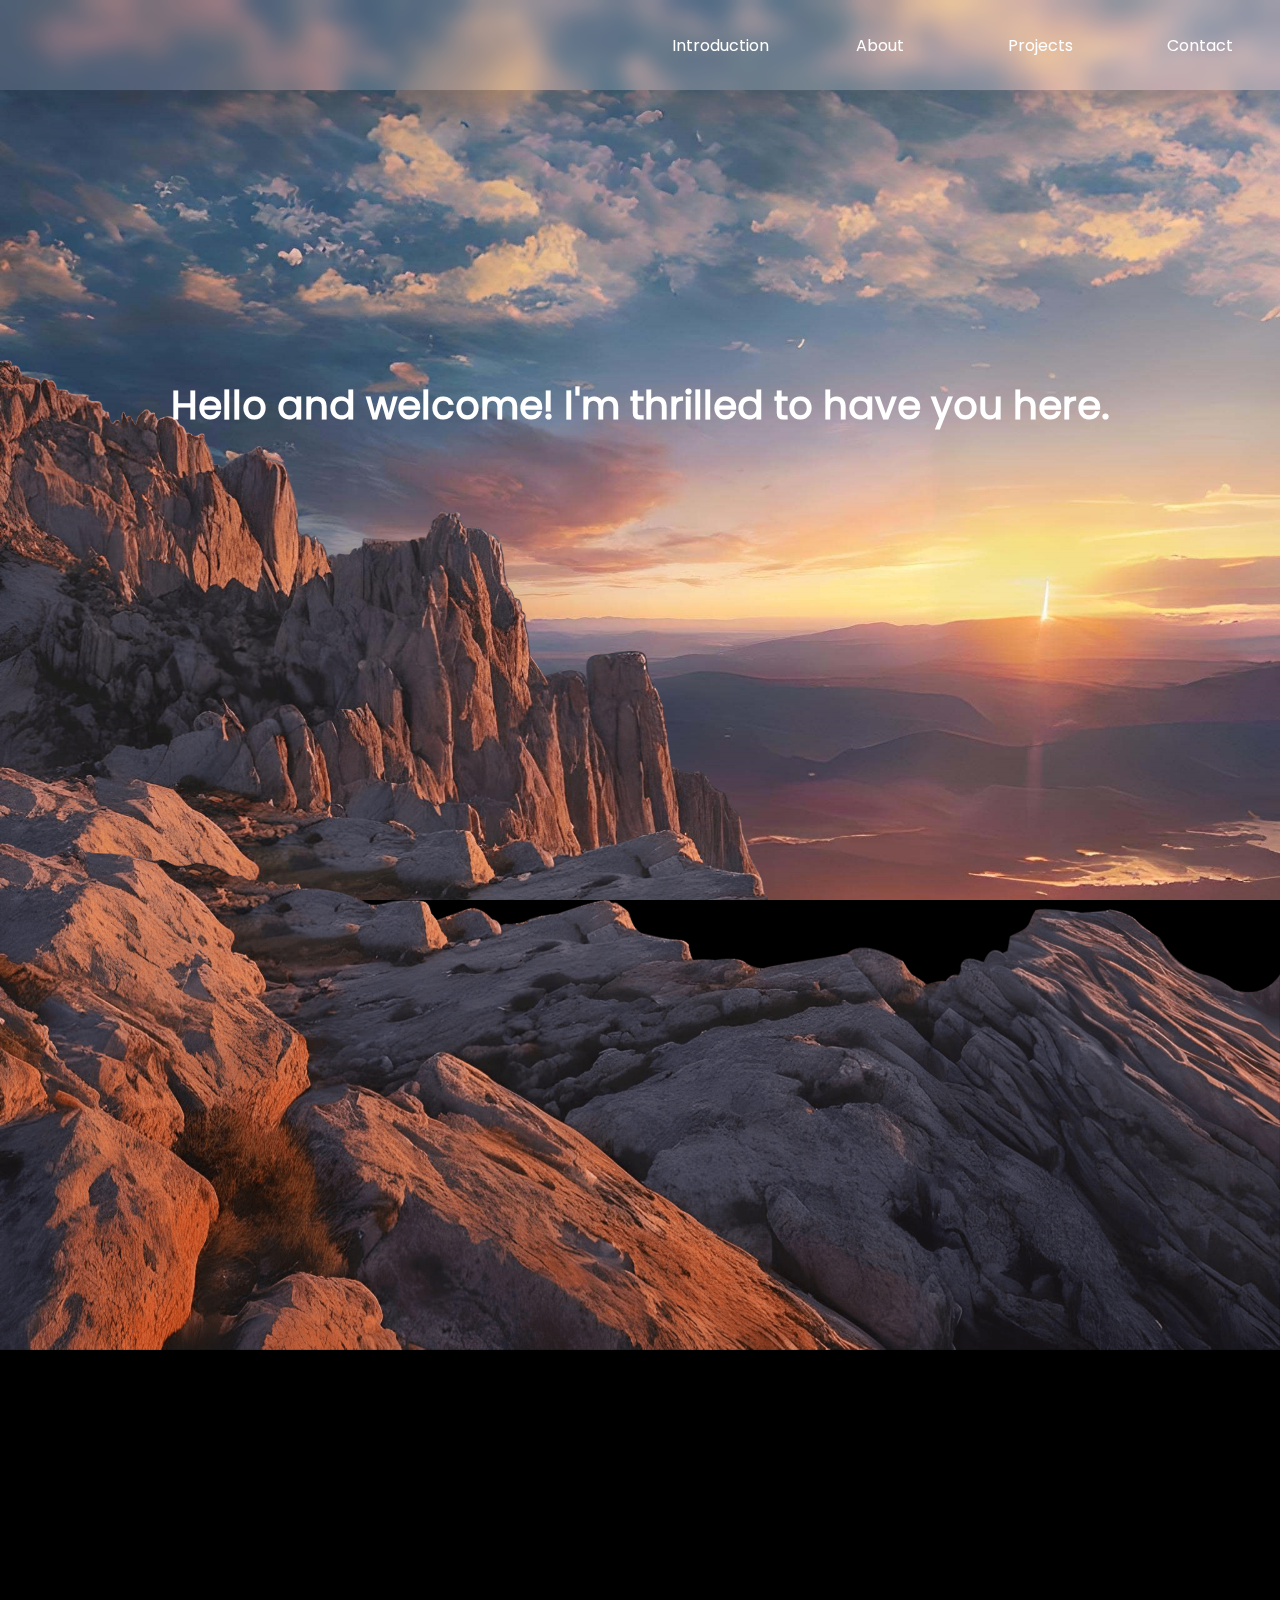
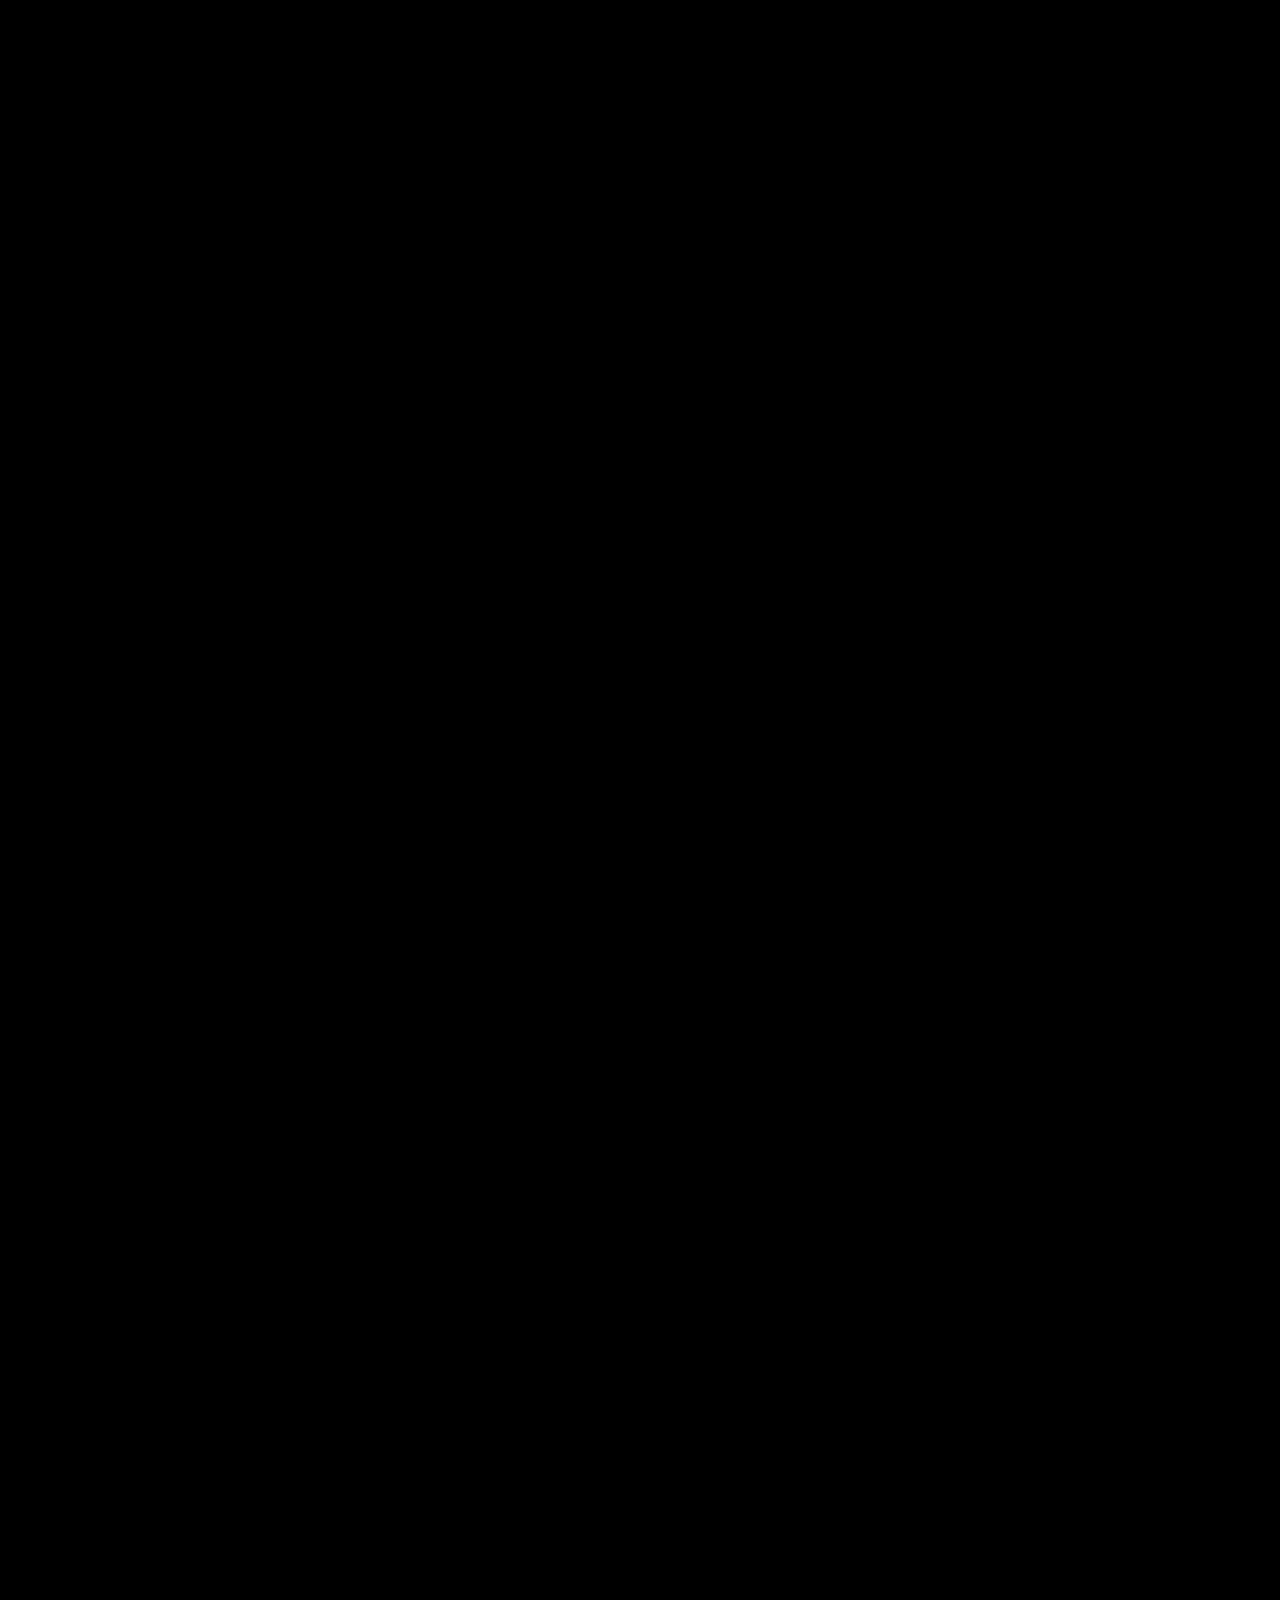
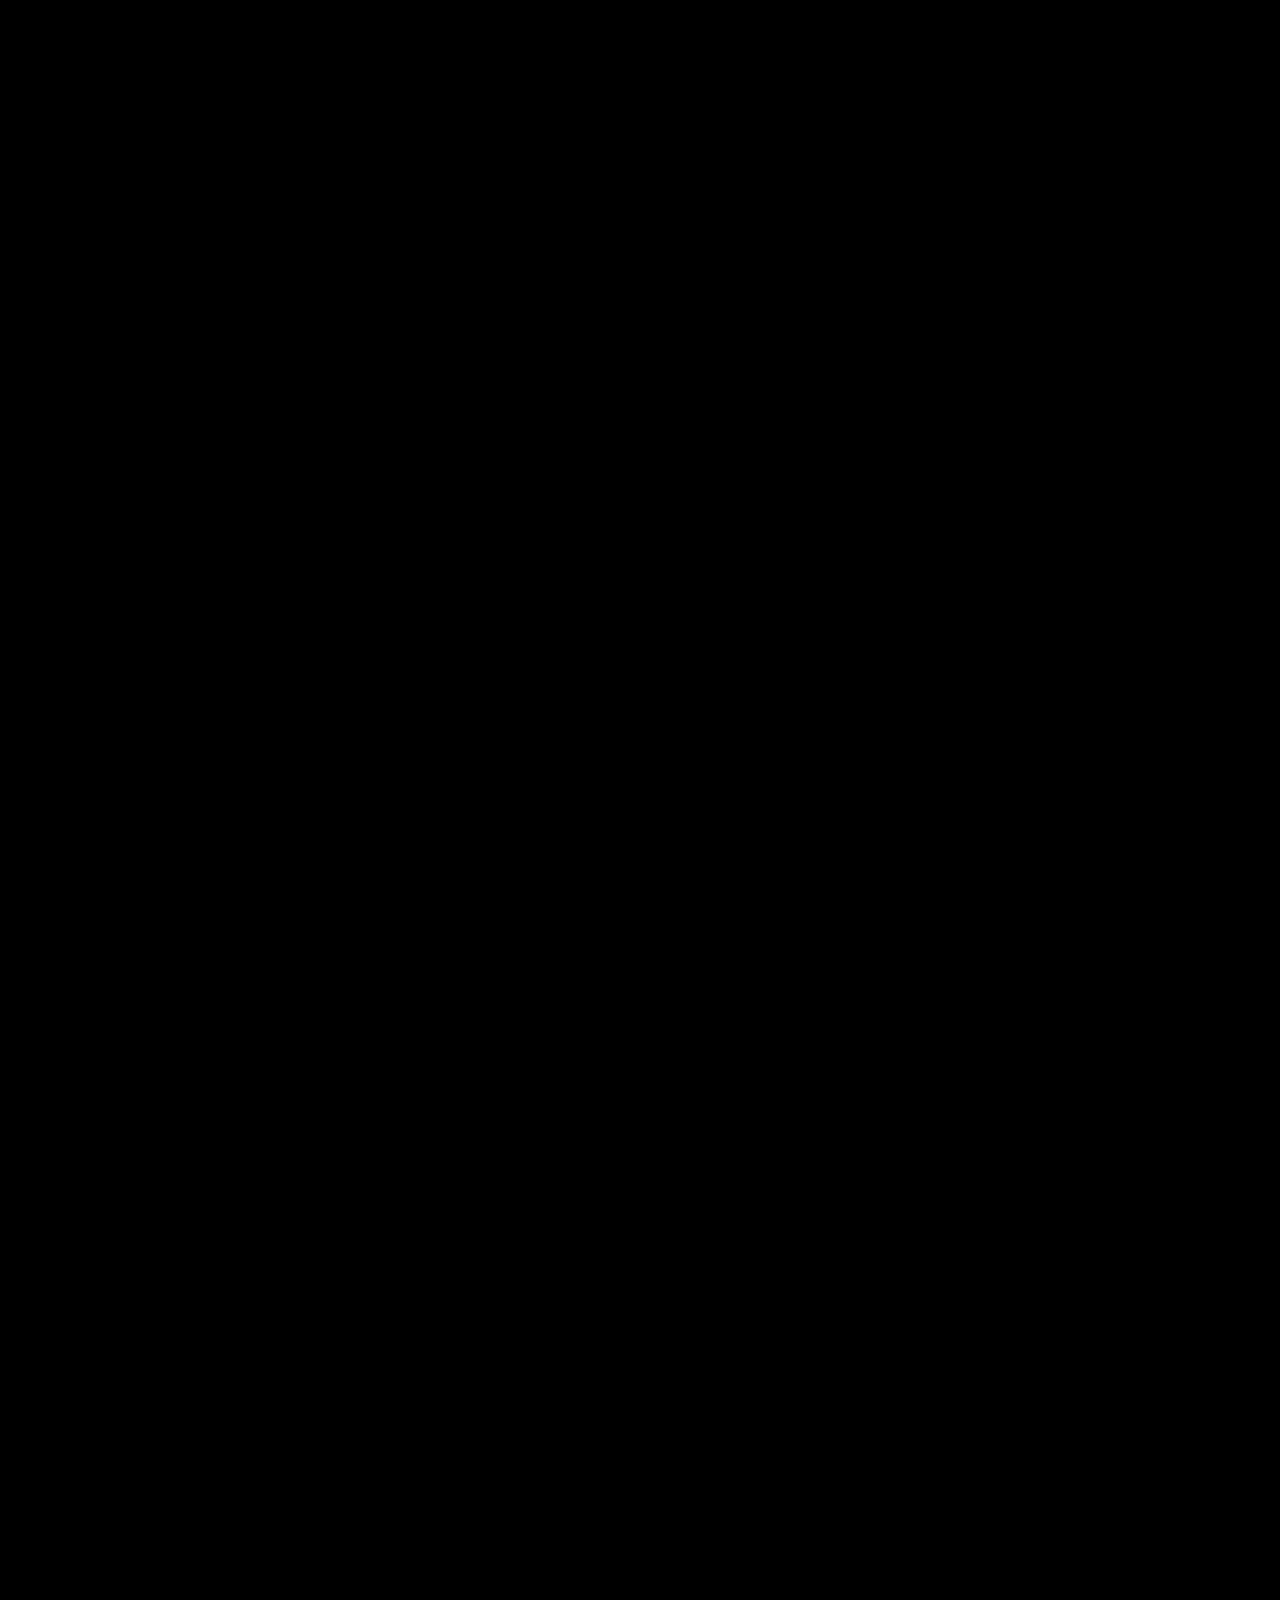
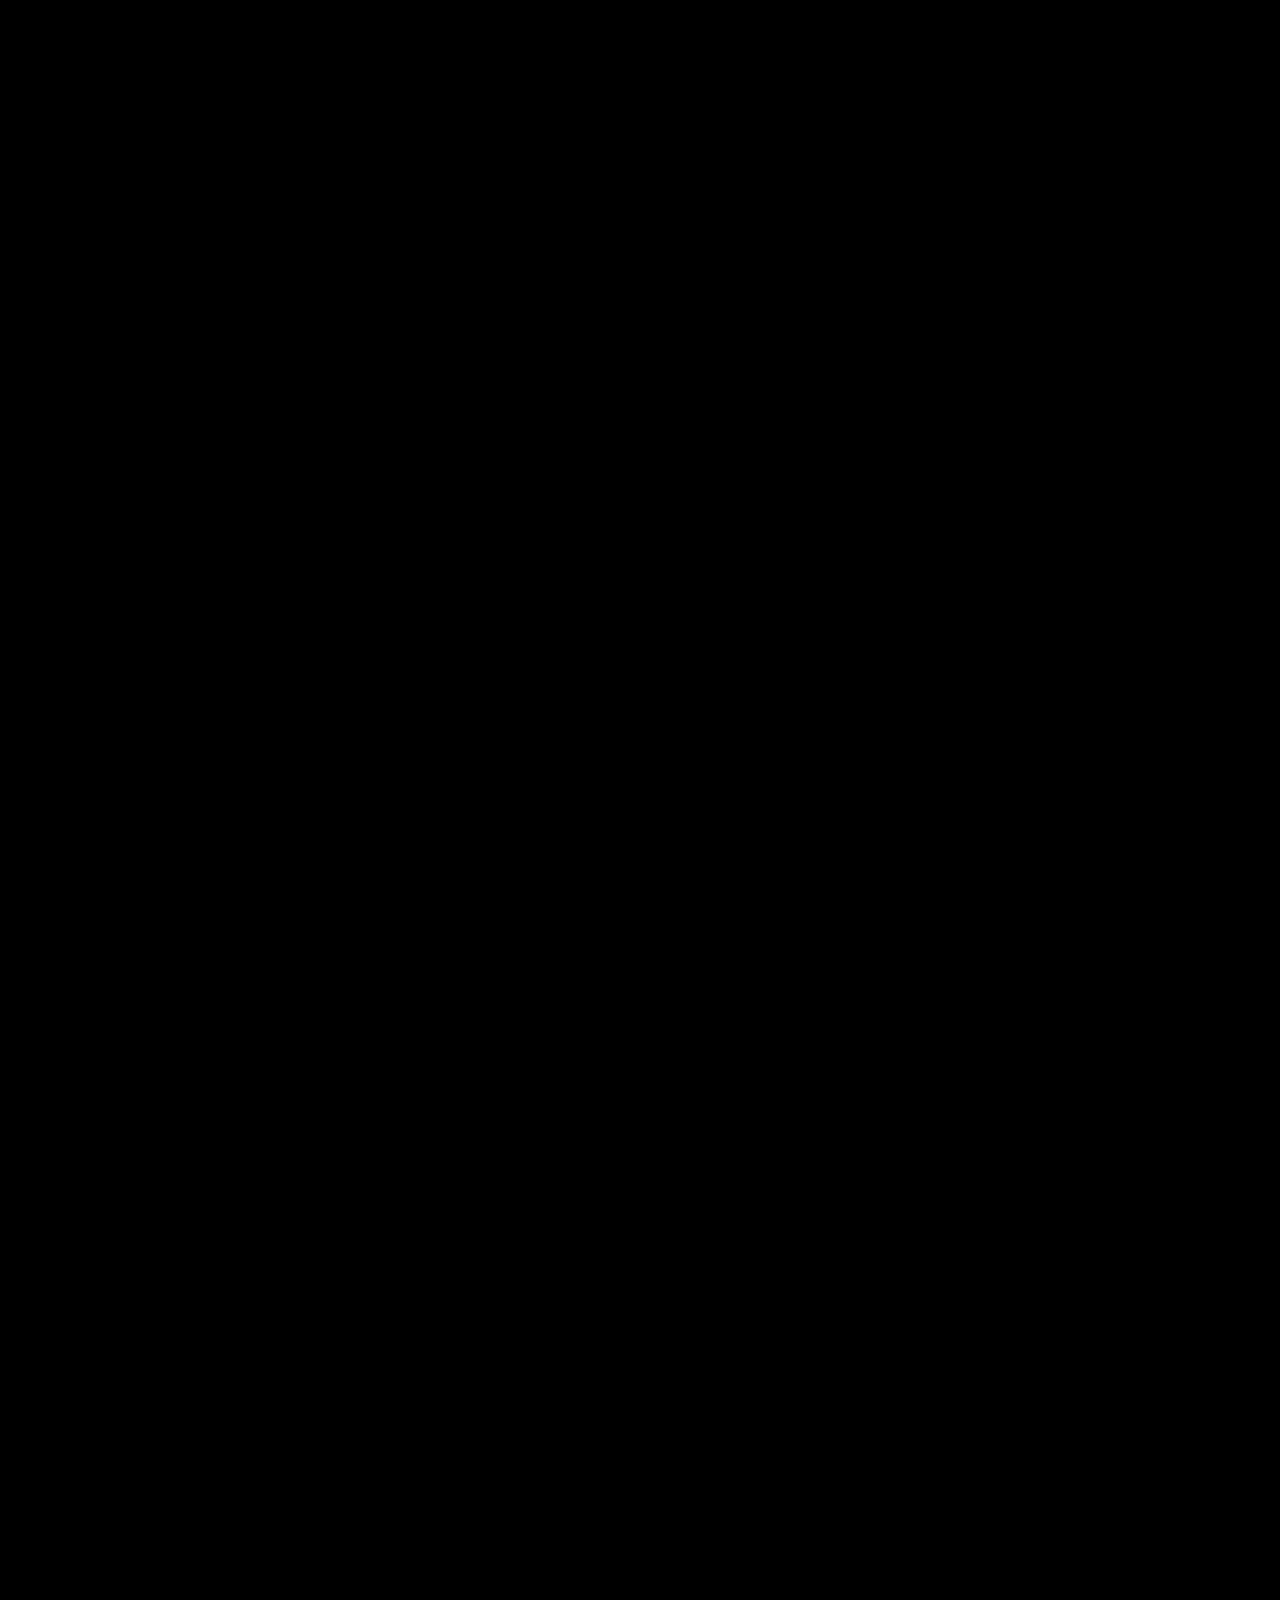
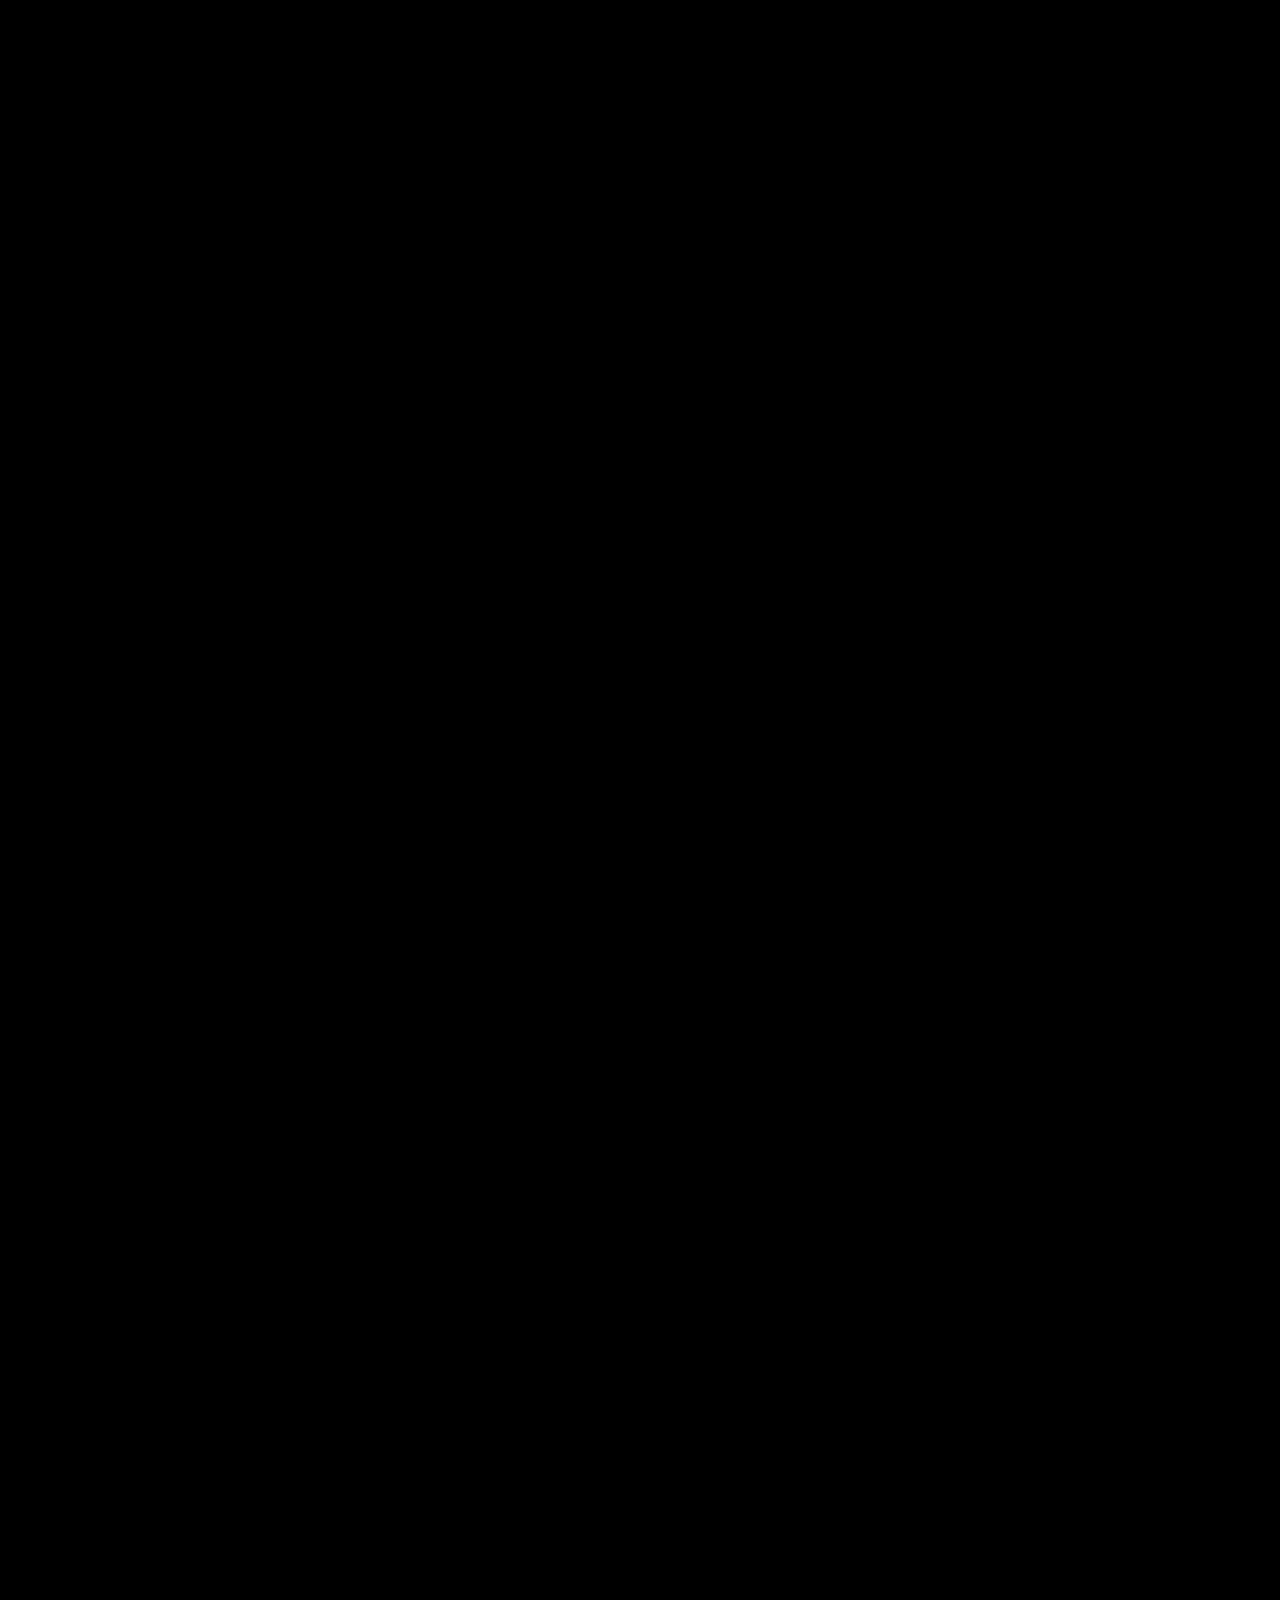
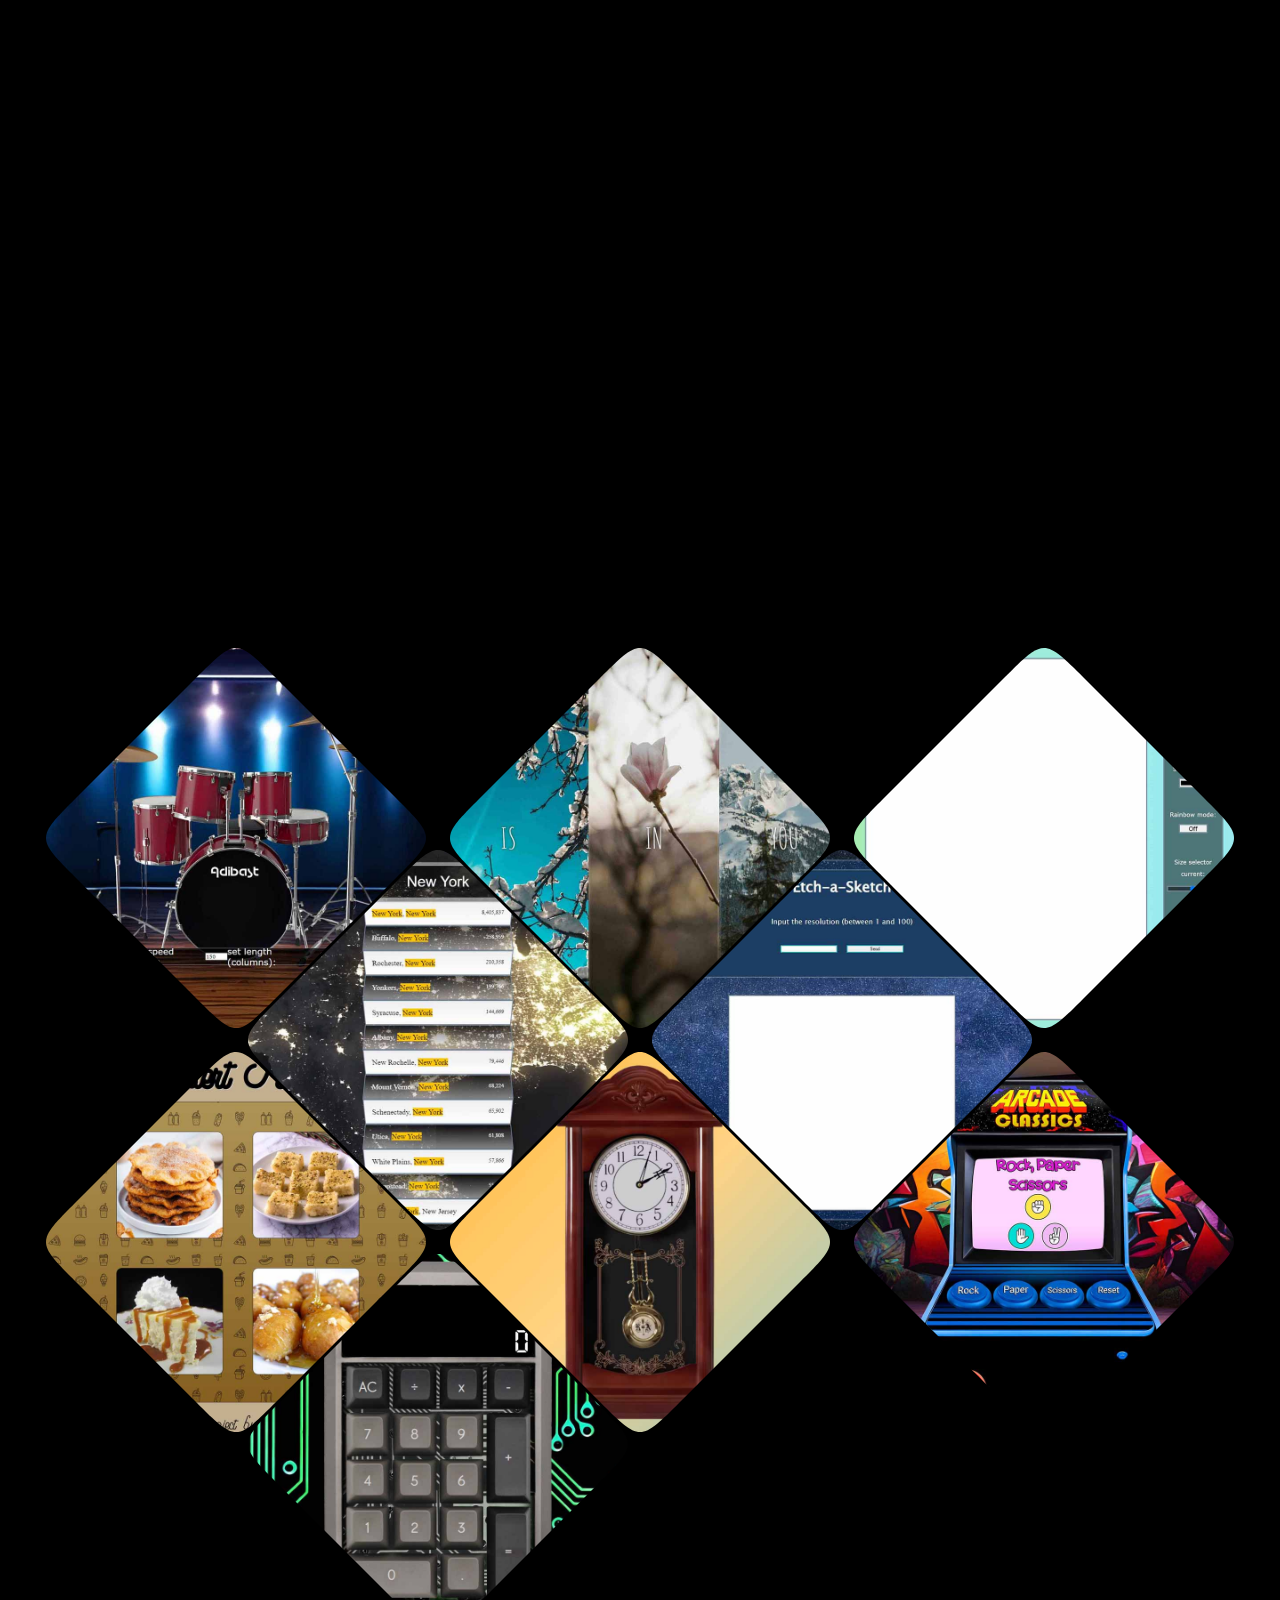
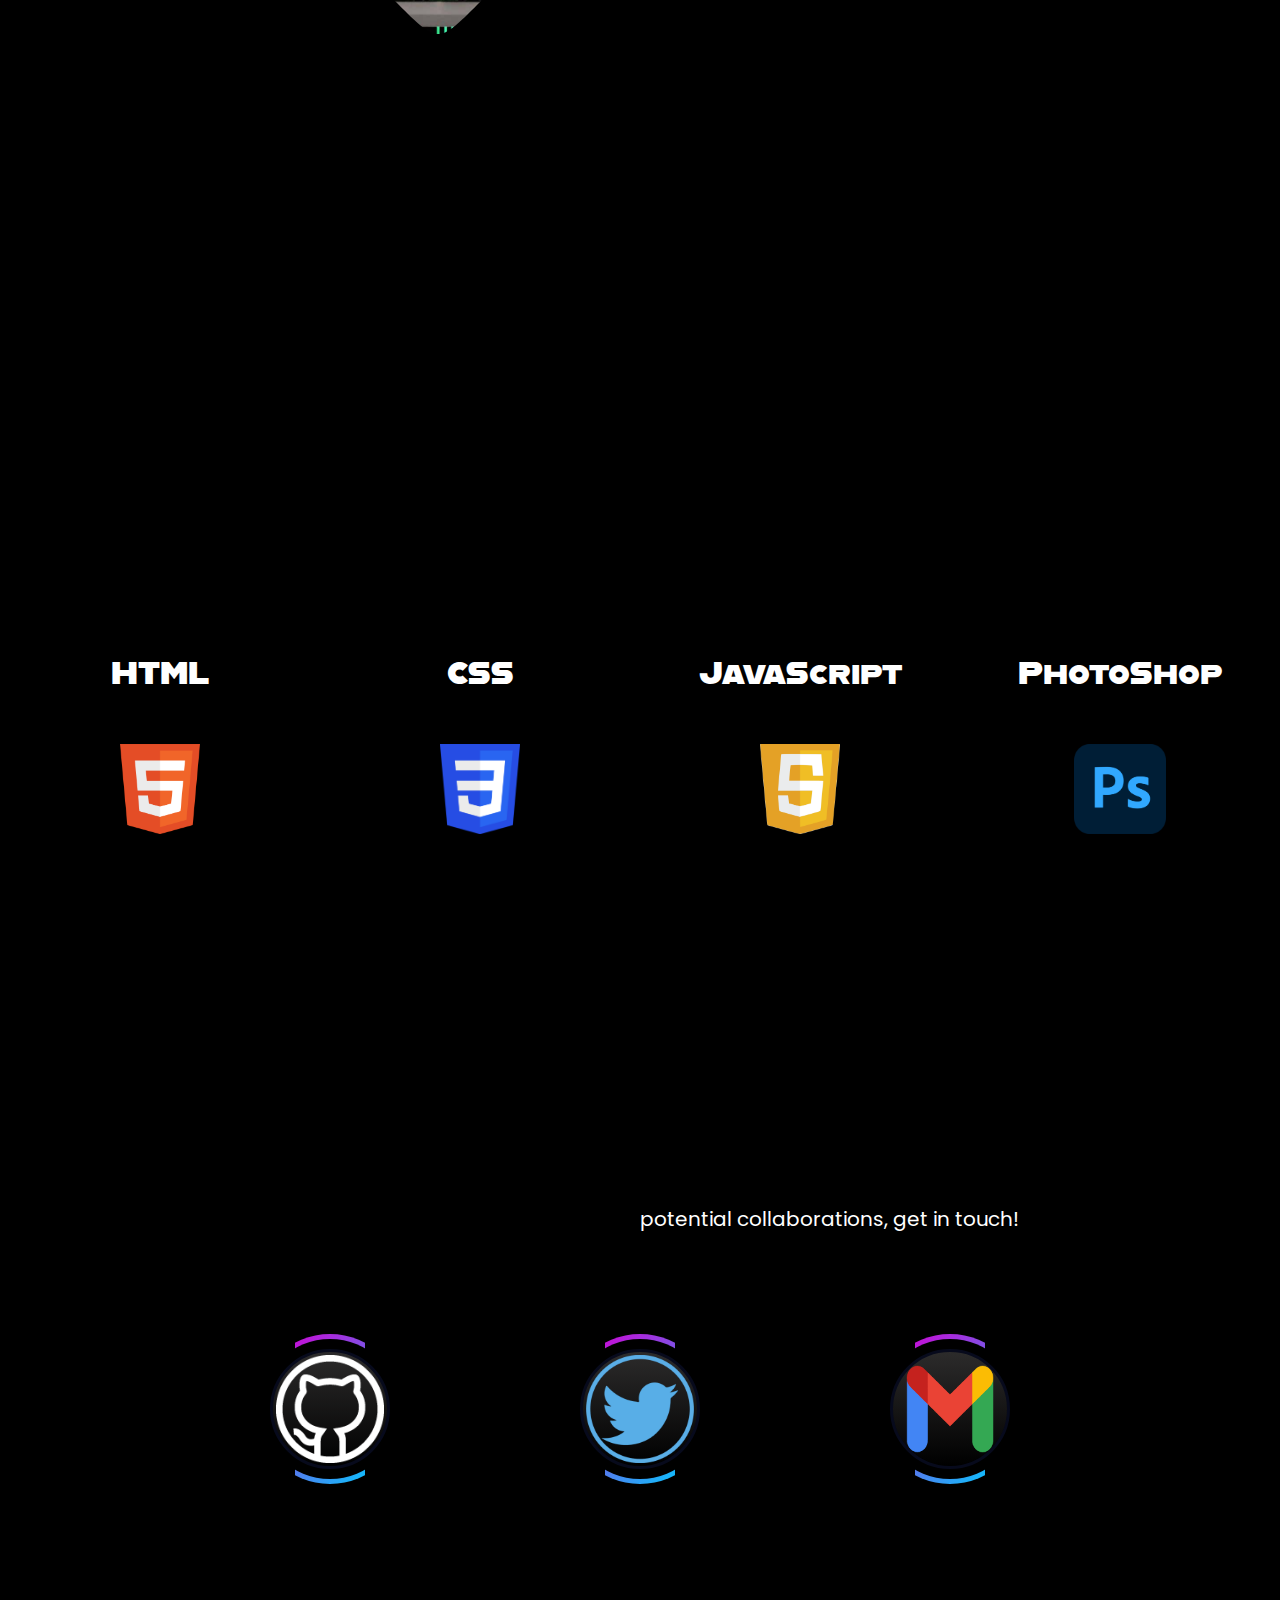
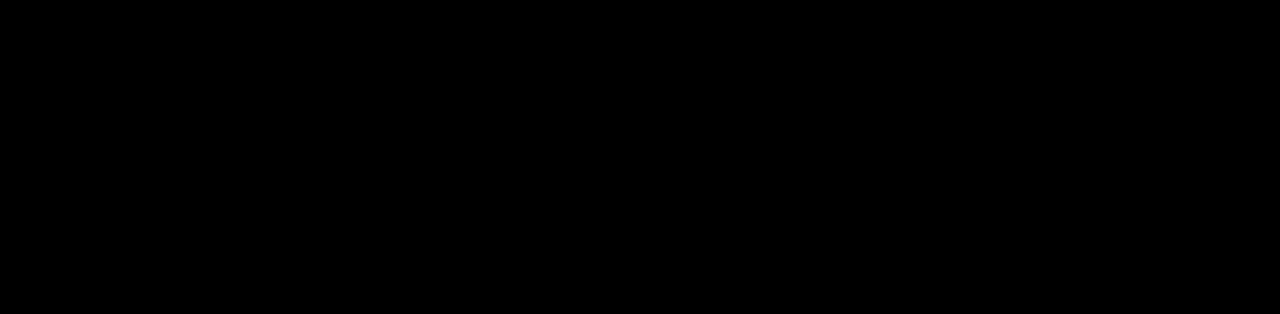
<file: index.html>
<!DOCTYPE html>
<html lang="en">
    <head>
        <meta charset="UTF-8">
        <meta name="viewport" content="width=device-width, initial-scale=1.0">
        <link rel="stylesheet" href="styles.css">
        <script defer type="application/javascript" src="script.js"></script>
    </head>
    <body>
        <div class="hero">
            <header>
                <nav id="nav">
                    <ul class="nav-list">
                        <li>
                            <a class="nav-option" href="#intro">Introduction</a>
                        </li>
                        <li>
                            <a class="nav-option" href="#about">About</a>
                        </li>
                        <li>
                            <a class="nav-option" href="#projects">Projects</a>
                        </li>
                        <li>
                            <a class="nav-option" href="#contact">Contact</a>
                        </li>
                    </ul>
                </nav>
            </header>
            <section id="intro">
                <div class="parallax-container">
                    <img src="resources/parallax-foreground.png" class="translate" data-speed=".1" id="parallax-foreground">
                    <img src="resources/parallax-middle.png" class="translate" data-speed=".13" id="parallax-middle">
                    <div class="intro-container">
                        <div class="intro-slide slide-1">
                            <h2 class='text-slide text-slide-paragraph'>
                                Hello and welcome! I'm thrilled to have you here. 
                            </h2>
                        </div>
                        <div class="intro-slide">
                            <h2 class="text-slide" data-text="My name is Ronald M. Bastidas.">
                                My name is Ronald M. Bastidas.
                            </h2>
                        </div>
                        <div class="intro-slide">
                            <h2 class="text-slide" data-text="I'm a computer technician currently exploring the field of web development.">
                                I'm a computer technician currently exploring the field of web development.
                            </h2>
                        </div>
                        <div class="intro-slide">
                            <h2 class="text-slide" data-text="I have been studying web development...">
                                I have been studying web development...
                            </h2>
                        </div>

                        <div class="intro-slide">
                            <h2 class="text-slide" data-text="...and I am enthusiastic about crafting websites and web applications.">
                                ...and I am enthusiastic about crafting websites and web applications.
                            </h2>
                        </div>
                        <div class="intro-slide">
                            <h2 class="text-slide" data-text="Through this portfolio, I invite you to explore my journey,">
                                Through this portfolio, I invite you to explore my journey, 
                            </h2>
                        </div>
                        <div class="intro-slide">
                            <h2 class="text-slide" data-text="projects, and creative endeavors.">
                                projects, and creative endeavors.
                            </h2>
                        </div>
                        <div class="shadow"></div>
                    </div> 
                </div>
            </section>
            <section id="about">
                <div class="about-container">
                    <p class="about-paragraph">
                        <span class="paragraph-line one">My journey in web development has been one of continuous learning, exploration, and growth.</span> <span class="paragraph-line two">From computer technician (software and hardware), I've honed my skills deliver impactful solutions and create meaningful experiences.</span>
                    </p>
                    <div class="about-image right-side-element"><img class="picture" src="resources/electronics.jpg"></div>
                </div>
                <div class="about-container">
                    <p class="about-paragraph">
                        <span class="paragraph-line one">Within this portfolio, you'll find a collection of my work.</span> <span class="paragraph-line two"> Each project represents a unique challenge I've tackled, showcasing my abilities.</span> <span class="paragraph-line three">Whether it's a sound sequencer or a painting app, I strive to blend innovation with functionality, ensuring every outcome leaves a lasting impression.</span>
                    </p>
                    <div class="about-image right-side-element"><img class="picture" src="resources/computer.jpg"></div>
                </div>
                <div class="about-container">
                    <p class="about-paragraph">
                        <span class="paragraph-line">Beyond my professional endeavors, I'm deeply committed to innovation and excellence.</span> <span class="paragraph-line">I also believe in the power of creativity and aim to incorporate it into everything I do.</span>
                    </p>
                    <div class="about-image right-side-element"><img class="picture" src="resources/professionalism.jpg"></div>
                </div>
                <div class="about-container">
                    <p class="about-paragraph">
                        <span class="paragraph-line">Thank you for taking the time to visit my portfolio.</span> <span class="paragraph-line">I hope you find inspiration, insight, and perhaps even a glimpse into potential collaborations.</span> <span class="paragraph-line">Feel free to explore, connect, and reach out—I'm excited to embark on new ventures together.</span>
                    </p>
                    <div class="about-image right-side-element"><img class="picture" src="resources/idea.jpg"></div>
                </div>
            </section>
            <section id="projects">
                <div class="projects-intro">
                    <p class="intro-paragraph paragraph-line">Here are some of the projects I have previously worked on:</p>
                </div>
                <article class="gallery">
                    <div class="project-thumbnail project drum-sequencer" data-content="Interactive drums with programable sequencer">
                        <a class="project-link" href="https://adibast.github.io/drum-sequencer/" target="_blank" rel="noopener noreferrer"></a>
                    </div>
                    <div class="project-thumbnail project panel-gallery" data-content="Flex panel gallery with inspirational quotes">
                        <a class="project-link" href="https://adibast.github.io/flex-panel-gallery/" target="_blank" rel="noopener noreferrer"></a>
                    </div>
                    <div class="project-thumbnail project html-canvas" data-content="Painting app based on HTML Canvas">
                        <a class="project-link" href="https://adibast.github.io/html-canvas/" target="_blank" rel="noopener noreferrer"></a>
                    </div>
                    <div class="project-thumbnail project filter-us-cities" data-content="Type to find US cities or states">
                        <a class="project-link" href="https://adibast.github.io/us-cities/" target="_blank" rel="noopener noreferrer"></a>
                    </div>
                    <div class="project-thumbnail project etch-a-sketch" data-content="Painting app based on the 'Etch-a-sketch' toy">
                        <a class="project-link" href="https://adibast.github.io/etch-a-sketch/" target="_blank" rel="noopener noreferrer"></a>
                    </div>
                    <div class="project-thumbnail project dessert-recipes" data-content="CSS animations page demo... with desser recipes">
                        <a class="project-link" href="https://adibast.github.io/dessert-recipes/" target="_blank" rel="noopener noreferrer"></a>
                    </div>
                    <div class="project-thumbnail project grandfather-clock" data-content="A Grandfather clock that displays the current time">
                        <a class="project-link" href="https://adibast.github.io/grandfather-clock/" target="_blank" rel="noopener noreferrer"></a>
                    </div>
                    <div class="project-thumbnail project rps-arcade" data-content="An arcade-themed 'rock, paper cissors' game">
                        <a class="project-link" href="https://adibast.github.io/rps-arcade/" target="_blank" rel="noopener noreferrer"></a>
                    </div>
                    <div class="project-thumbnail project calculator" data-content="Analog-themed calculator">
                        <a class="project-link" href="https://adibast.github.io/calculator/" target="_blank" rel="noopener noreferrer"></a>
                    </div>
                </article>
                <div id="tools">
                    <div class="tools-intro">
                        <p class="intro-paragraph paragraph-line">Skills & Expertise:
                        </p>
                        <p class="paragraph-line">
                            I've developed a versatile skill set that spans across multiple domains. 
                        </p>
                        <p class="paragraph-line">
                            From crafting elegant and responsive websites with HTML, CSS, and JavaScript, to enhancing visual storytelling through photography editing with Photoshop, I bring a blend of technical prowess and creative flair to every project. 
                        </p>
                        <p class="paragraph-line">
                            I possess skills and proficiencies in the following:
                        </p>
                    </div>
                    <div class="dev-tools">
                        <div class="dev-tool">
                            <p class="tool-paragraph">HTML</p>
                            <img class="tool-logo" src="resources/html-logo.png">
                        </div>
                        <div class="dev-tool">
                            <p class="tool-paragraph">CSS</p>
                            <img class="tool-logo" src="resources/css-logo.png">
                        </div>
                        <div class="dev-tool">
                            <p class="tool-paragraph">JavaScript</p>
                            <img class="tool-logo" src="resources/Javascript-Logo.png">
                        </div>
                        <div class="dev-tool">
                            <p class="tool-paragraph">PhotoShop</p>
                            <img class="tool-logo" src="resources/photoshop-logo.png">
                        </div>
                    </div>
                </div>
            </section>
            <section id="contact">
                <div class="contact-intro">
                    <p class="contact-intro-paragraph intro-paragraph"><span class="paragraph-line">I welcome the opportunity to discuss</span><span class="right-span right-side-element">potential collaborations, get in touch!</span></p>
                </div>
                <div class="social-links">
                    <div class="icon-container">
                        <div class="content">
                            <a href="https://github.com/Adibast"
                                class="link"
                                target="_blank"
                                rel="noopener noreferrer">
                                    <img class="icon" src="resources/github-icon.png">
                            </a>
                        </div>
                    </div>
                    <div class="icon-container">
                        <div class="content">
                            <a href="https://www.twitter.com/adibasts"
                                class="link"
                                target="_blank"
                                rel="noopener noreferrer">
                                    <img class="icon" src="resources/twitter-icon.png">
                            </a>
                        </div>
                    </div>
                    <div class="icon-container">
                        <div class="content">
                            <a href="mailto:adibasts.arts@gmail.com"
                                class="link"
                                target="_blank"
                                rel="noopener noreferrer">
                                    <img class="gmail icon" src="resources/gmail-icon.png">
                            </a>
                        </div>
                    </div>
                </div>
            </section>
        </div>
    </body>
</html>
</file>
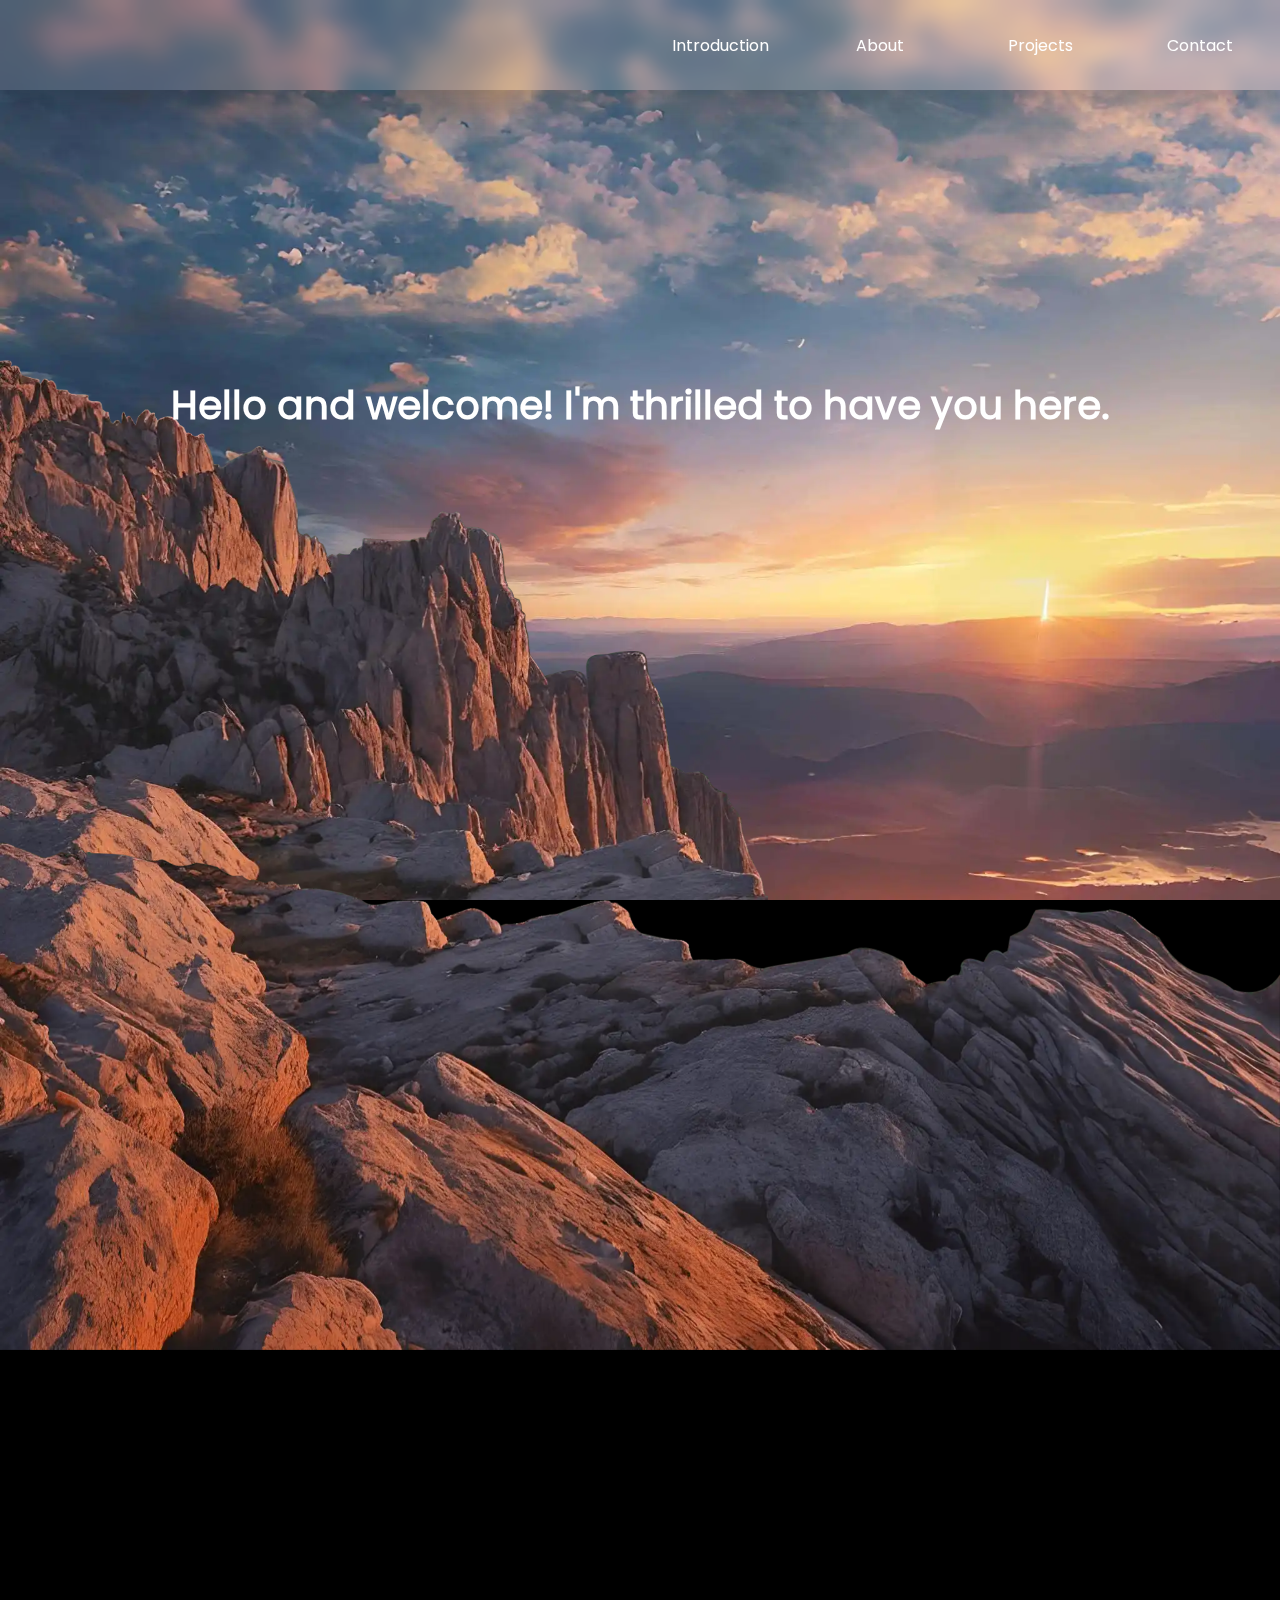
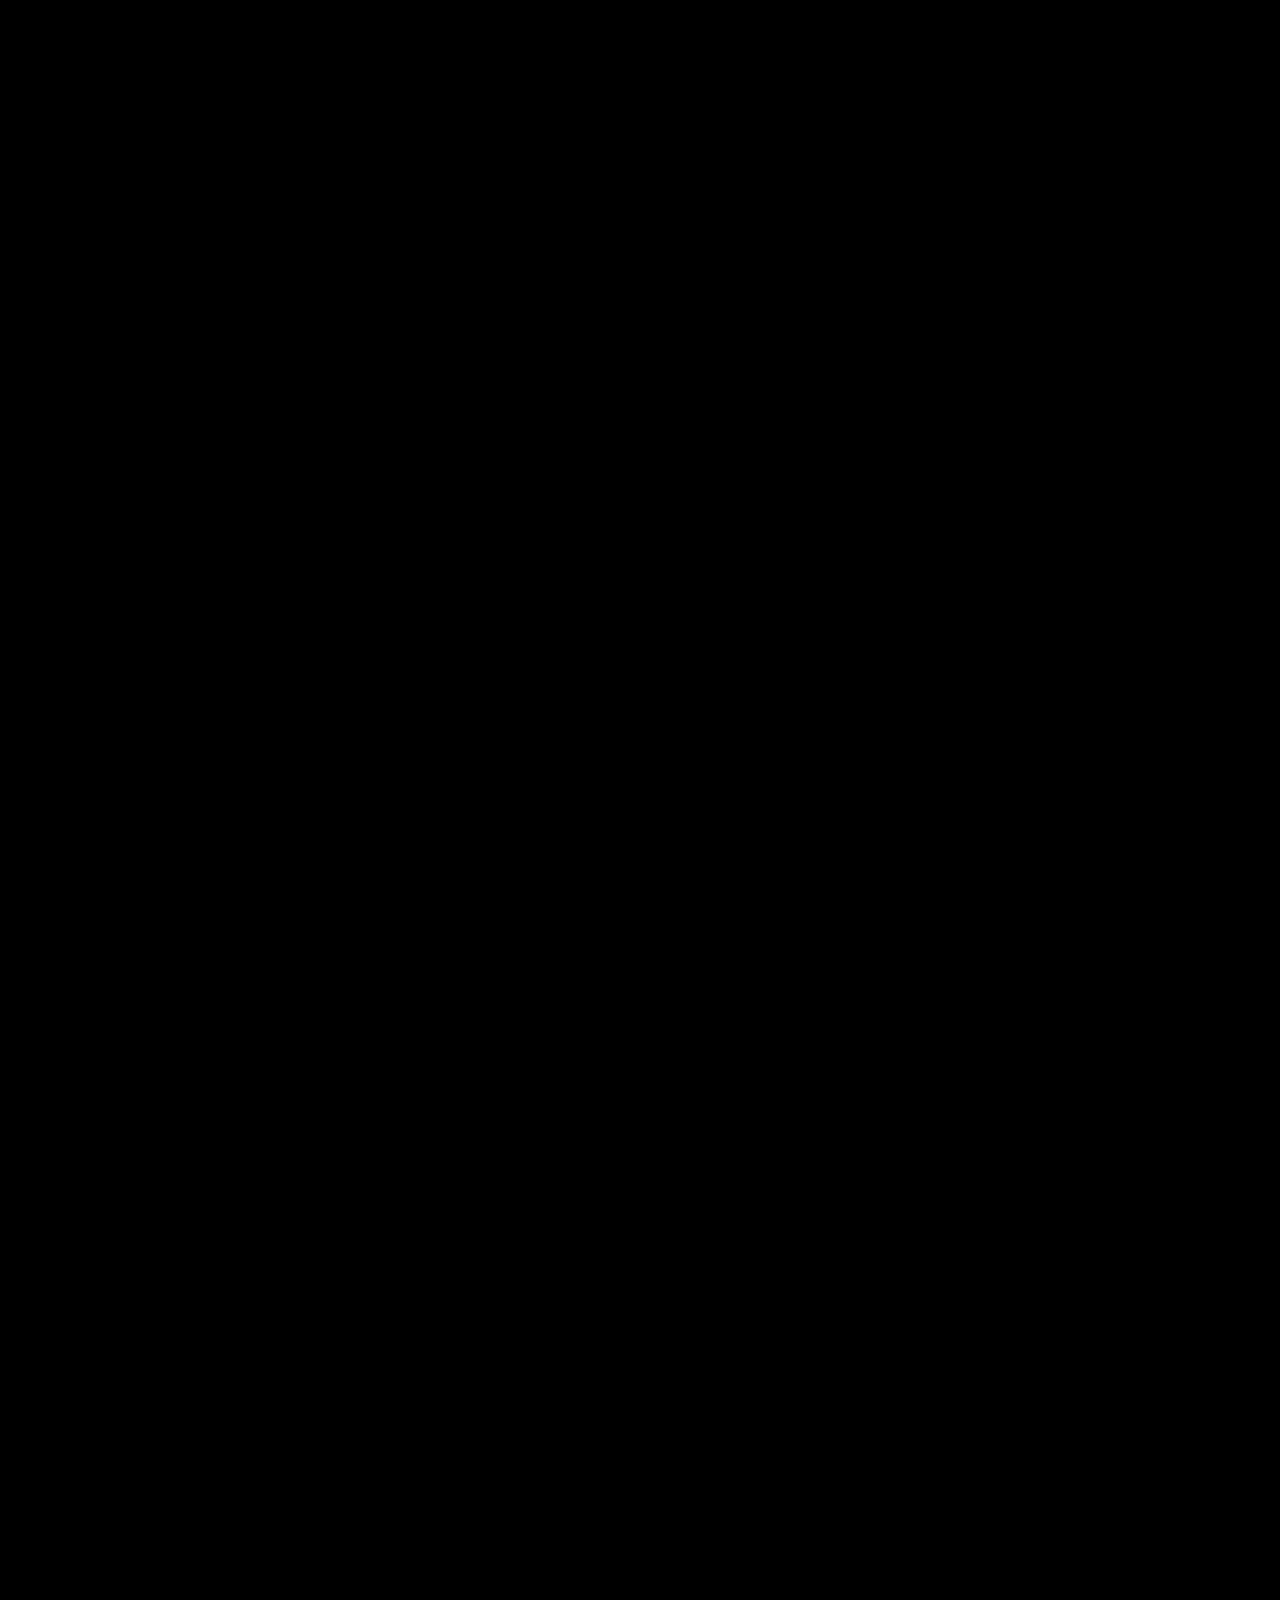
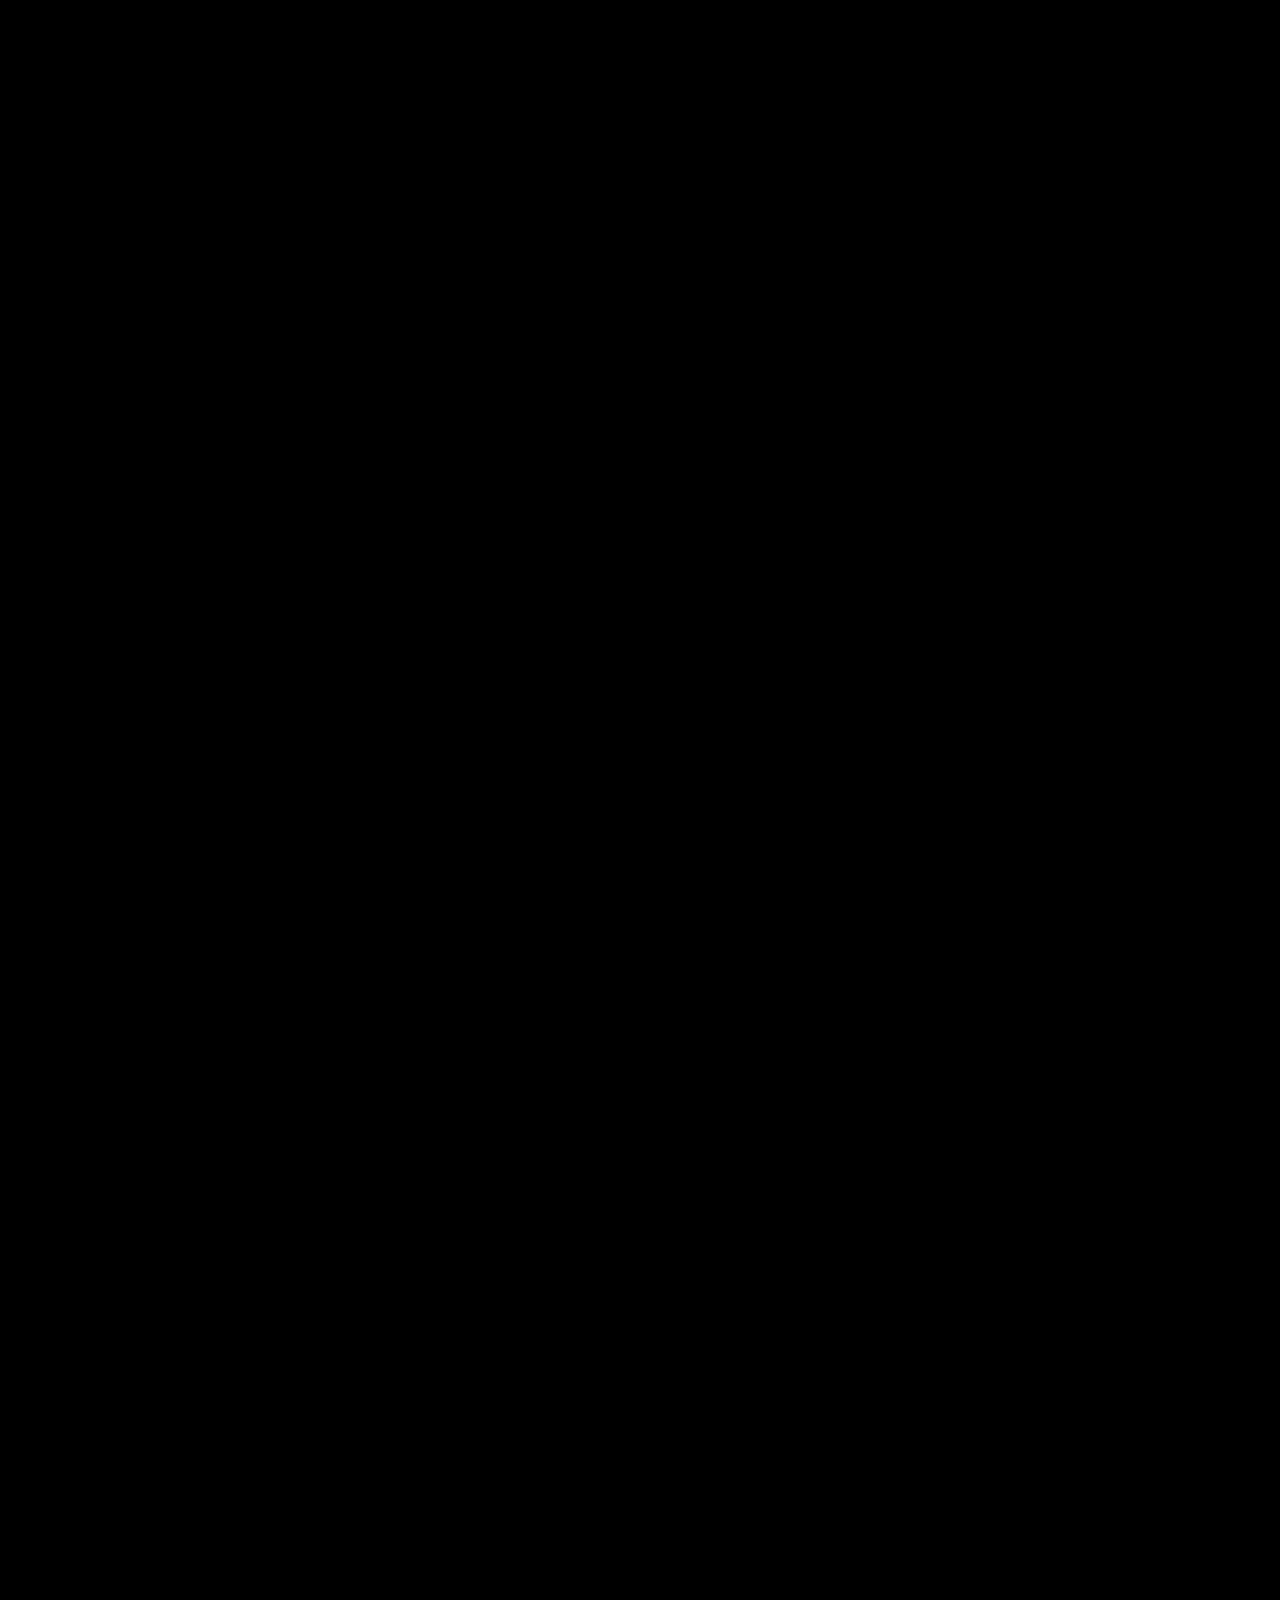
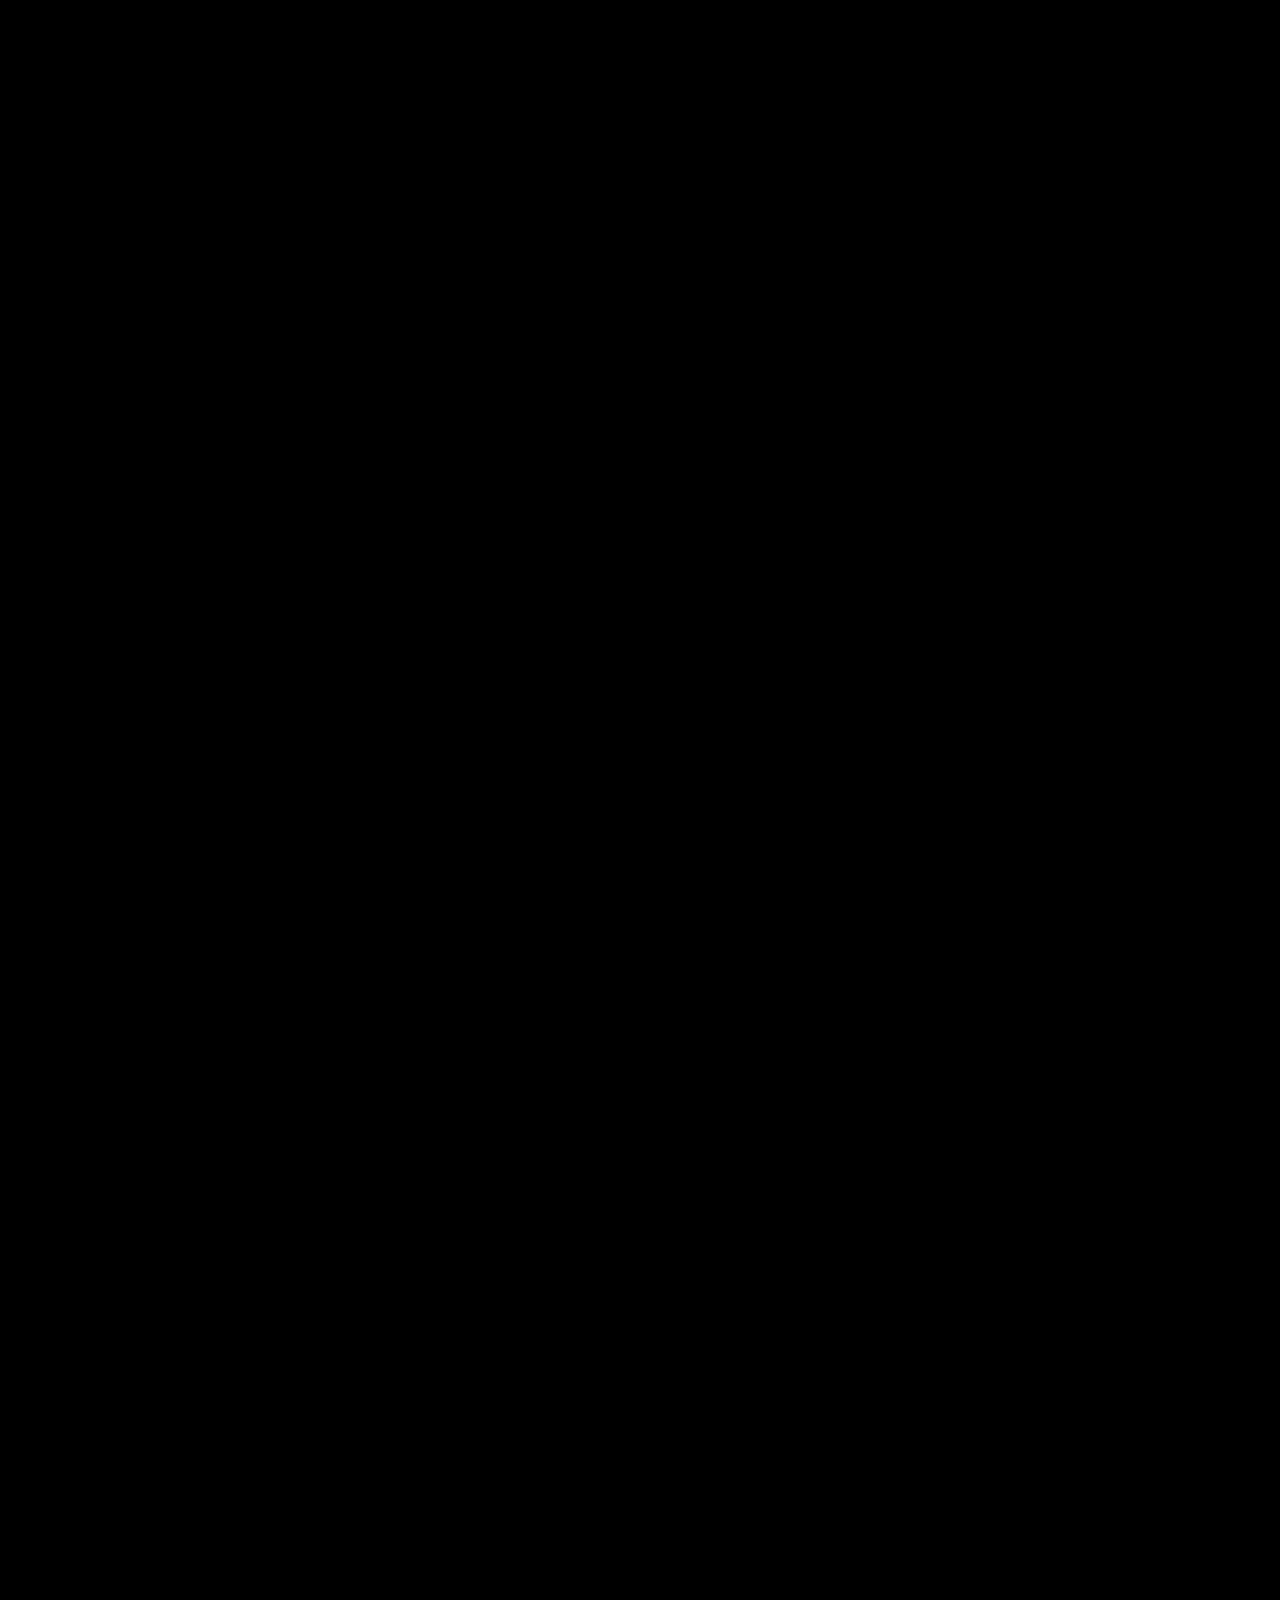
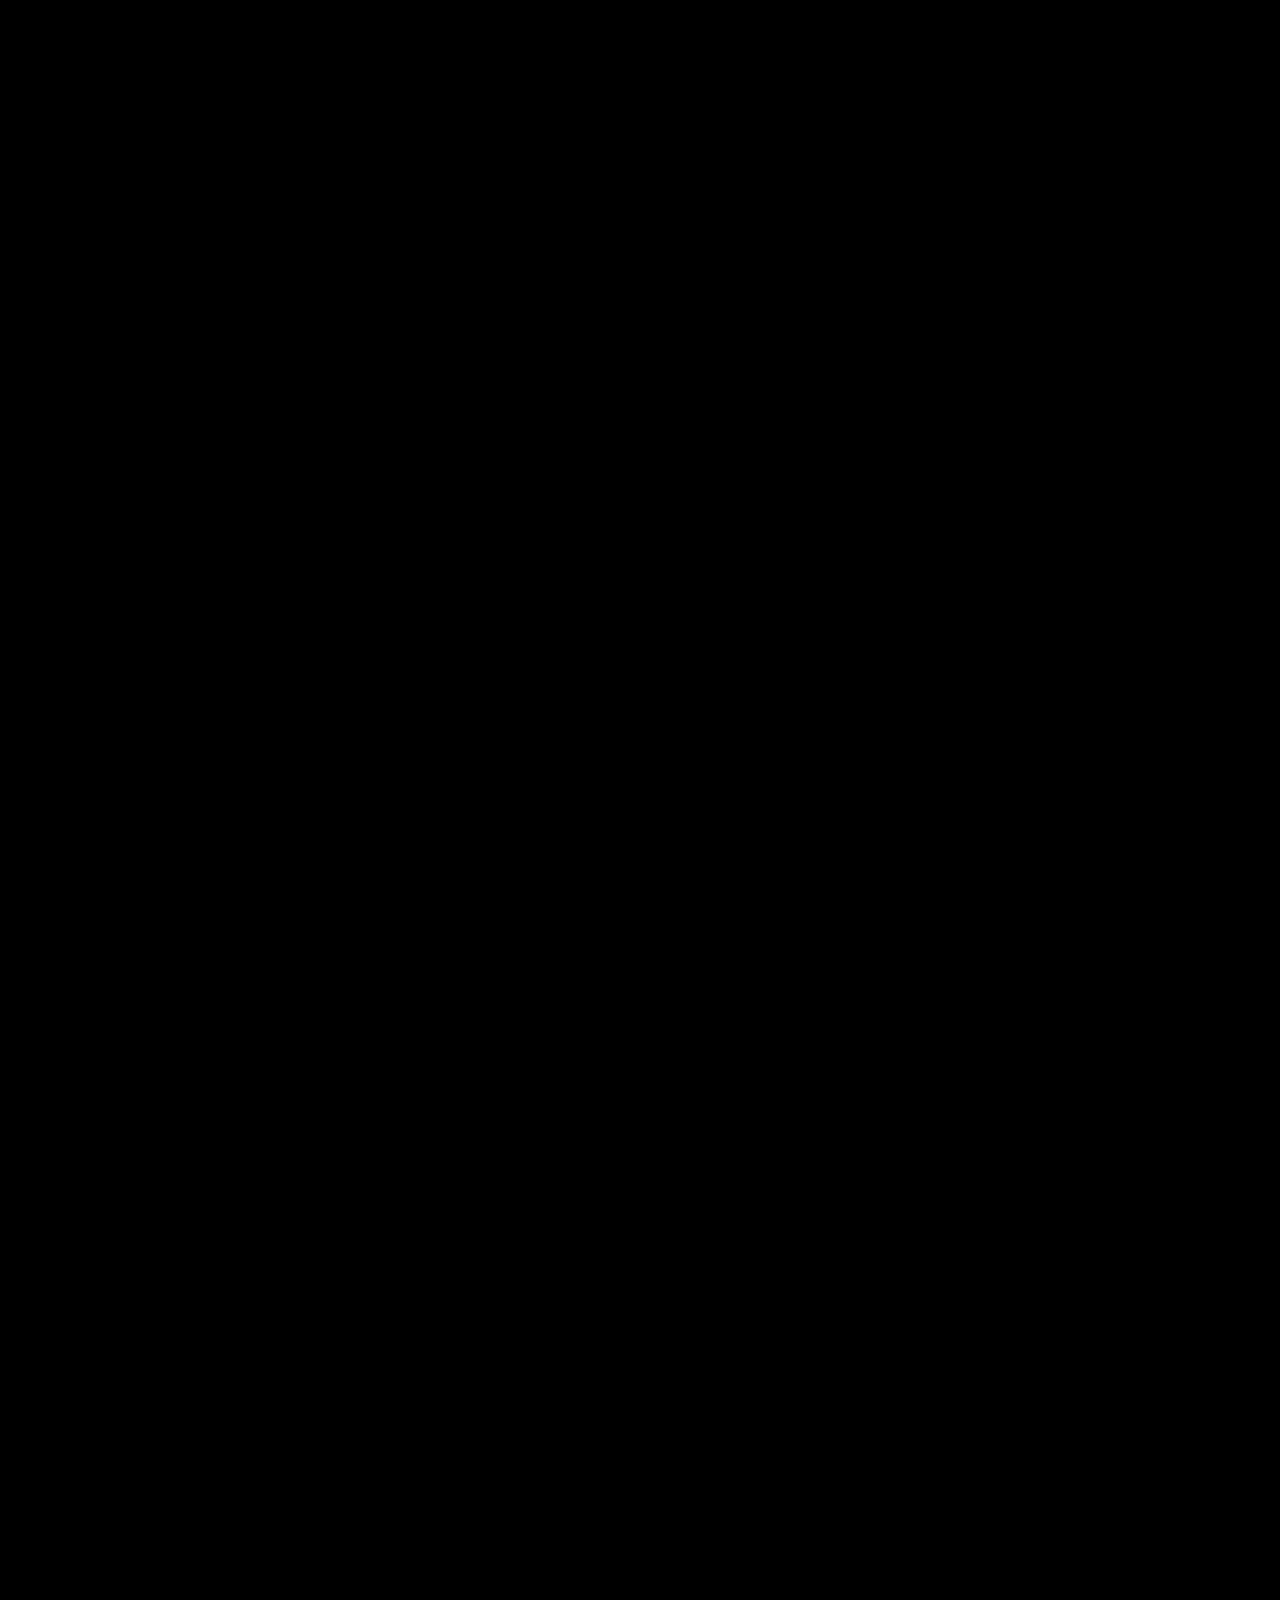
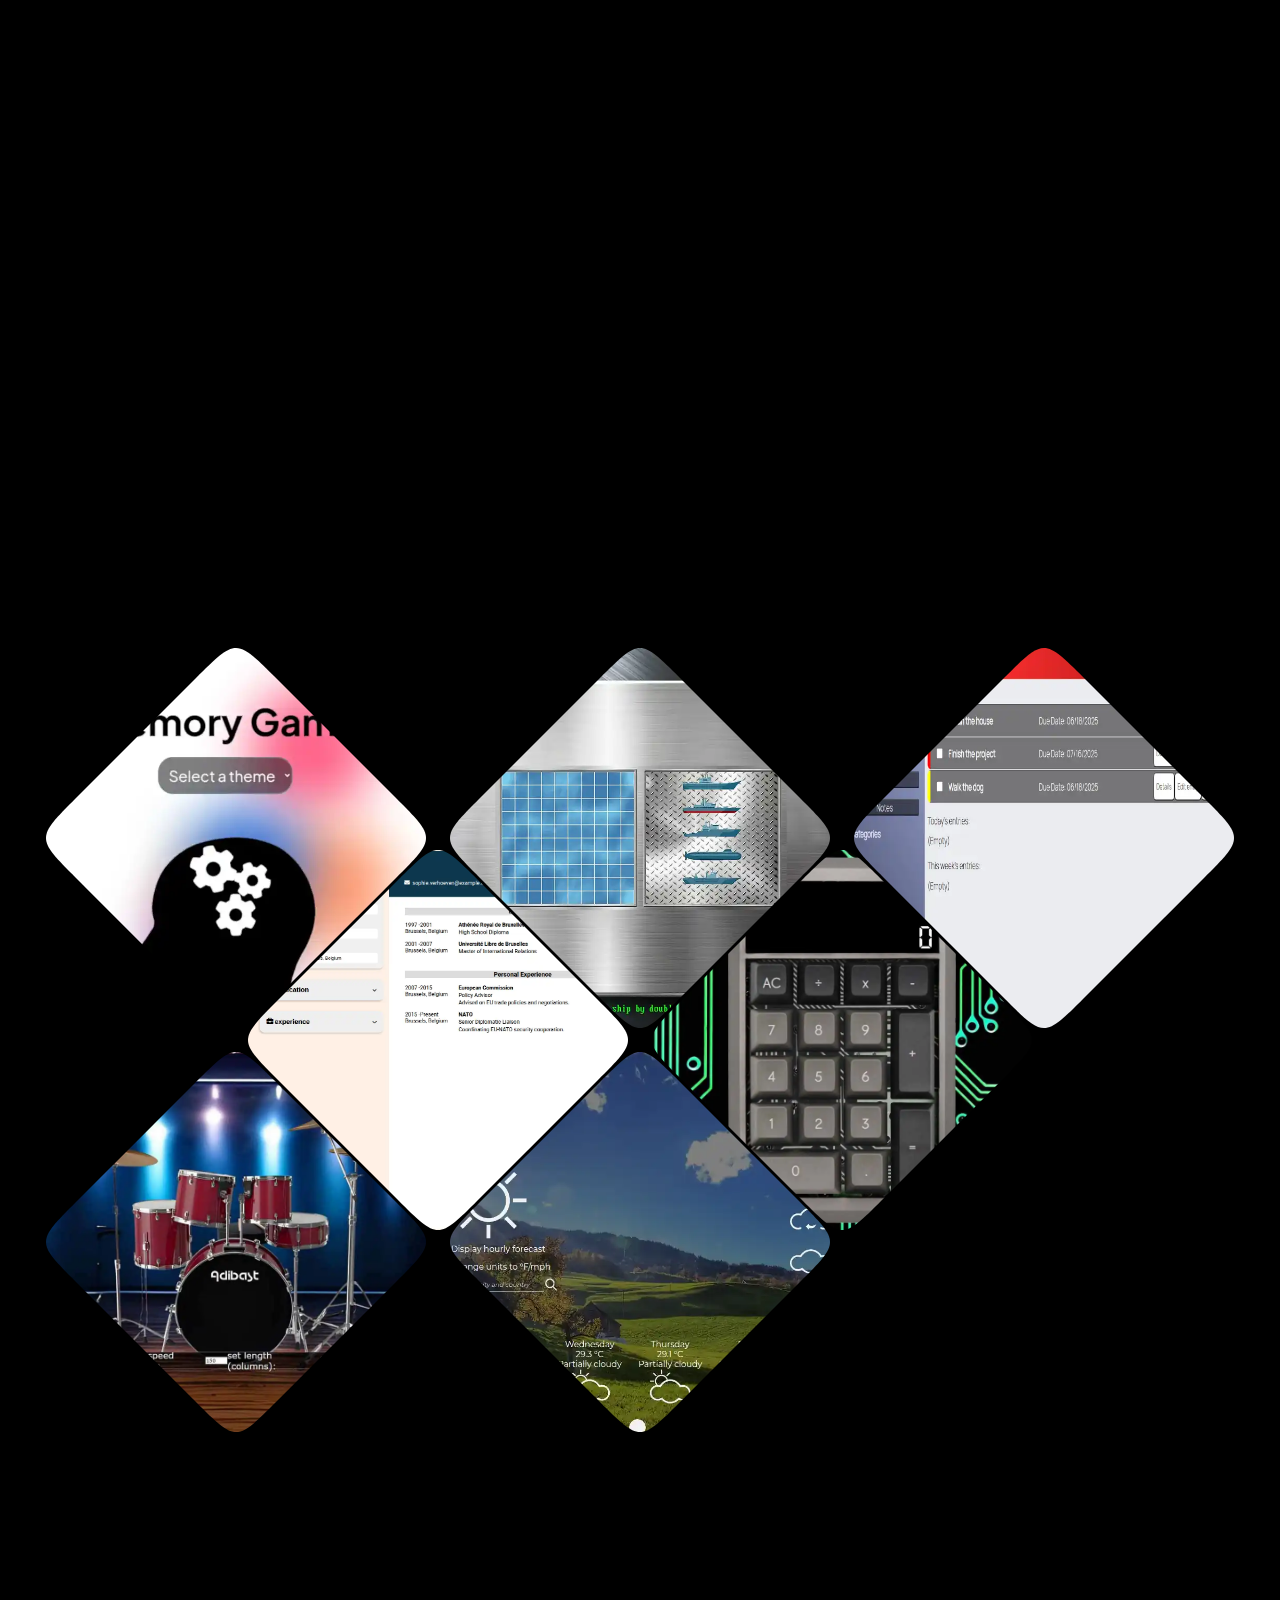
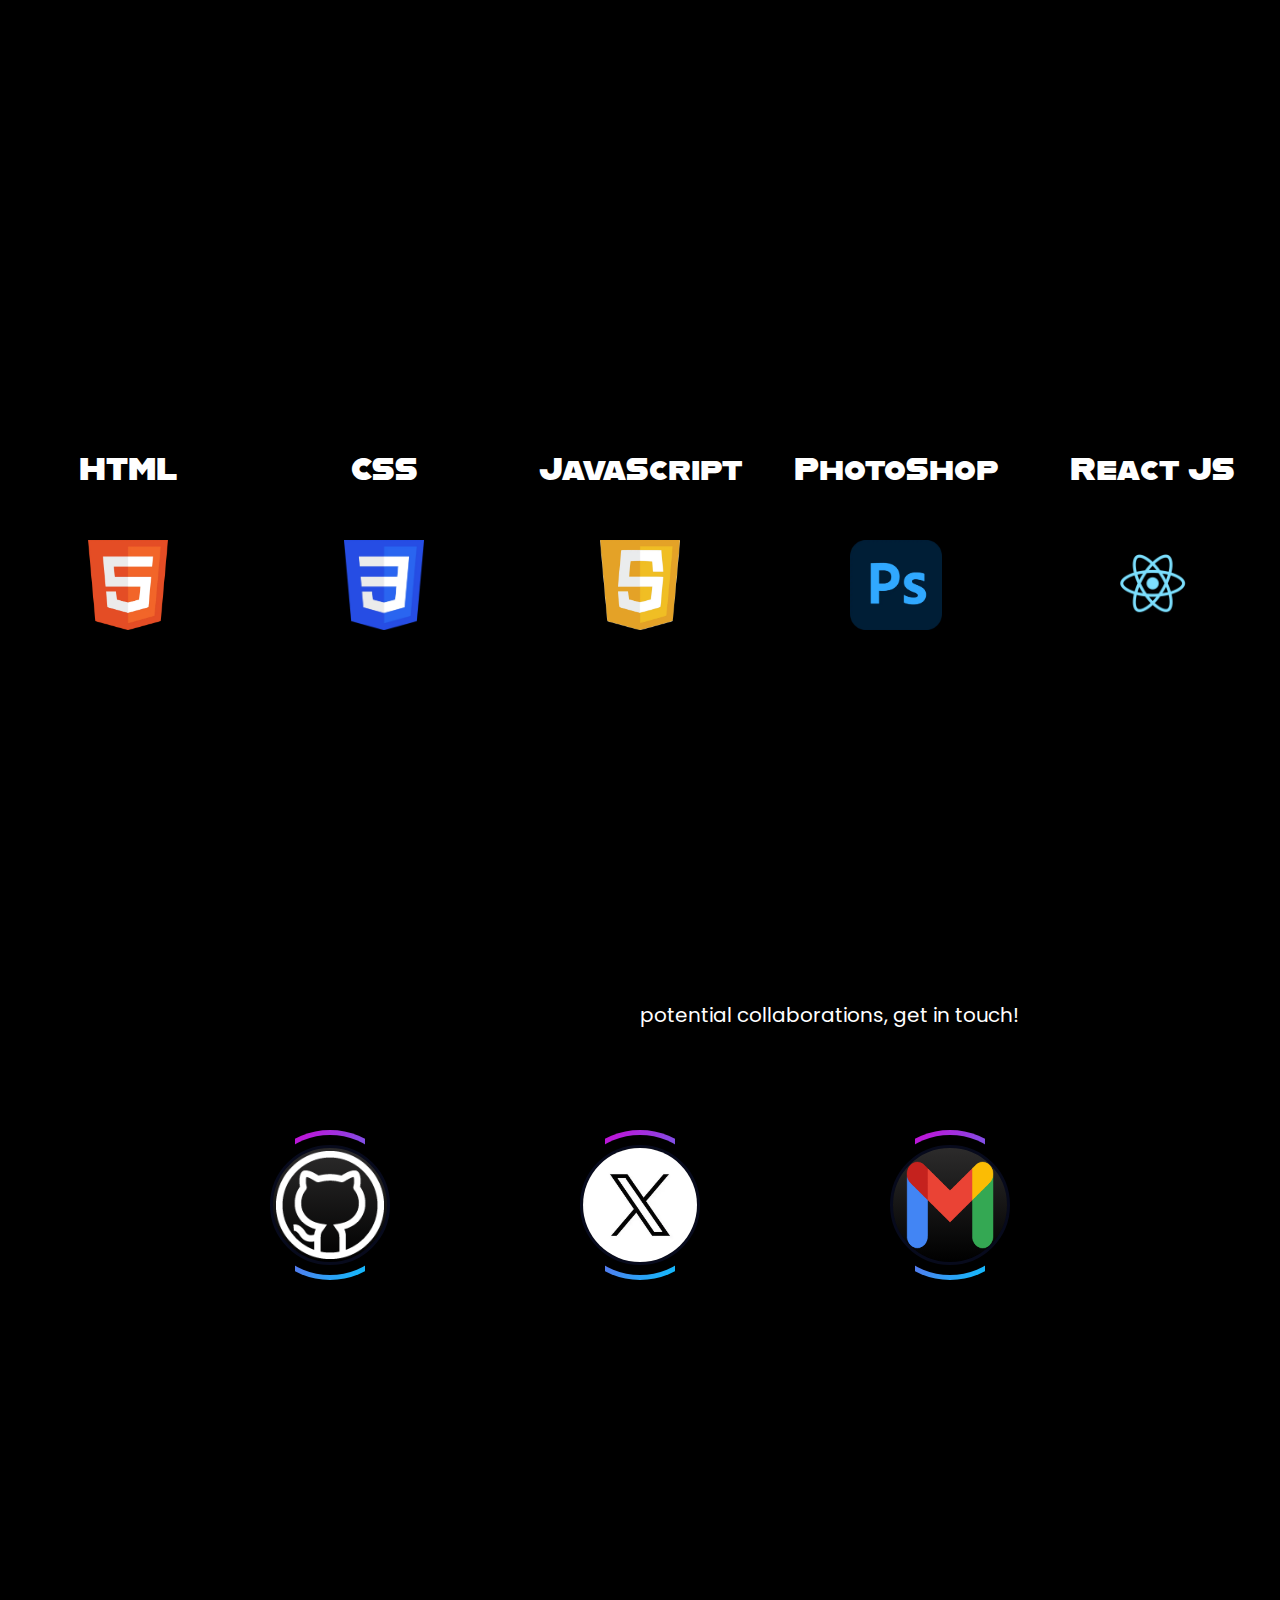
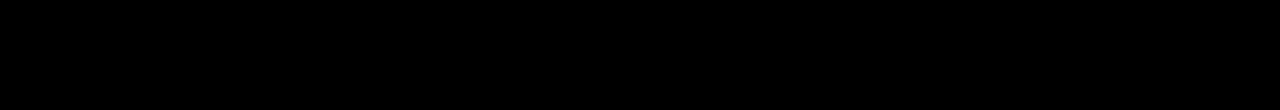
<file: docs/index.html>
<!doctype html><html lang="en"><head><meta charset="UTF-8"><meta name="viewport" content="width=device-width,initial-scale=1"><link rel="icon" href="./resources/portfolio.png"><script defer="defer" src="main.js"></script></head><body><div class="hero"><header><nav id="nav"><ul class="nav-list"><li><a class="nav-option" href="#intro">Introduction</a></li><li><a class="nav-option" href="#about">About</a></li><li><a class="nav-option" href="#projects">Projects</a></li><li><a class="nav-option" href="#contact">Contact</a></li></ul></nav></header><section id="intro"><div class="parallax-container"><img src="resources/parallax-foreground.webp" class="translate" data-speed=".1" id="parallax-foreground"> <img src="resources/parallax-middle.webp" class="translate" data-speed=".13" id="parallax-middle"><div class="intro-container"><div class="intro-slide slide-1"><h2 class="text-slide text-slide-paragraph">Hello and welcome! I'm thrilled to have you here.</h2></div><div class="intro-slide"><h2 class="text-slide" data-text="My name is Ronald M. Bastidas.">My name is Ronald M. Bastidas.</h2></div><div class="intro-slide"><h2 class="text-slide" data-text="I'm a computer technician currently exploring the field of web development.">I'm a computer technician currently exploring the field of web development.</h2></div><div class="intro-slide"><h2 class="text-slide" data-text="I have been studying web development...">I have been studying web development...</h2></div><div class="intro-slide"><h2 class="text-slide" data-text="...and I am enthusiastic about crafting websites and web applications.">...and I am enthusiastic about crafting websites and web applications.</h2></div><div class="intro-slide"><h2 class="text-slide" data-text="Through this portfolio, I invite you to explore my journey,">Through this portfolio, I invite you to explore my journey,</h2></div><div class="intro-slide"><h2 class="text-slide" data-text="projects, and creative endeavors.">projects, and creative endeavors.</h2></div><div class="shadow"></div></div></div></section><section id="about"><div class="about-container"><p class="about-paragraph"><span class="paragraph-line one">My journey in web development has been one of continuous learning, exploration, and growth.</span> <span class="paragraph-line two">From computer technician (software and hardware), I've honed my skills deliver impactful solutions and create meaningful experiences.</span></p><div class="about-image right-side-element"><img class="picture" src="resources/electronics.webp"></div></div><div class="about-container"><p class="about-paragraph"><span class="paragraph-line one">Within this portfolio, you'll find a collection of my work.</span> <span class="paragraph-line two">Each project represents a unique challenge I've tackled, showcasing my abilities.</span> <span class="paragraph-line three">Whether it's a sound sequencer or a painting app, I strive to blend innovation with functionality, ensuring every outcome leaves a lasting impression.</span></p><div class="about-image right-side-element"><img class="picture" src="resources/computer.webp"></div></div><div class="about-container"><p class="about-paragraph"><span class="paragraph-line">Beyond my professional endeavors, I'm deeply committed to innovation and excellence.</span> <span class="paragraph-line">I also believe in the power of creativity and aim to incorporate it into everything I do.</span></p><div class="about-image right-side-element"><img class="picture" src="resources/professionalism.webp"></div></div><div class="about-container"><p class="about-paragraph"><span class="paragraph-line">Thank you for taking the time to visit my portfolio.</span> <span class="paragraph-line">I hope you find inspiration, insight, and perhaps even a glimpse into potential collaborations.</span> <span class="paragraph-line">Feel free to explore, connect, and reach out—I'm excited to embark on new ventures together.</span></p><div class="about-image right-side-element"><img class="picture" src="resources/idea.webp"></div></div></section><section id="projects"><div class="projects-intro"><p class="intro-paragraph paragraph-line">Here are some of the projects I have previously worked on:</p></div><div class="project-gallery-container"><article class="gallery"><div class="project-thumbnail project memory-game" data-content="A card memory game made with React"><a class="project-link" href="https://e-bastidas.github.io/memory-game/" target="_blank" rel="noopener noreferrer"></a></div><div class="project-thumbnail project battleship" data-content="A classic Battleship game"><a class="project-link" href="https://e-bastidas.github.io/battlehip/" target="_blank" rel="noopener noreferrer"></a></div><div class="project-thumbnail project my-todo-list" data-content="A classic to-do list app"><a class="project-link" href="https://e-bastidas.github.io/my-to-do-list/" target="_blank" rel="noopener noreferrer"></a></div><div class="project-thumbnail project cv-app" data-content="An app to make fully customizable CVs"><a class="project-link" href="https://e-bastidas.github.io/cv-app/" target="_blank" rel="noopener noreferrer"></a></div><div class="project-thumbnail project calculator" data-content="Analog-themed calculator"><a class="project-link" href="https://e-bastidas.github.io/calculator/" target="_blank" rel="noopener noreferrer"></a></div><div class="project-thumbnail project drum-sequencer" data-content="Interactive drums with programable sequencer"><a class="project-link" href="https://e-bastidas.github.io/drum-sequencer/" target="_blank" rel="noopener noreferrer"></a></div><div class="project-thumbnail project weather-app" data-content="A weather app that uses geolocation to tell the weather in your area"><a class="project-link" href="https://e-bastidas.github.io/weather-app/" target="_blank" rel="noopener noreferrer"></a></div></article></div><div id="tools"><div class="tools-intro"><p class="intro-paragraph paragraph-line">Skills & Expertise:</p><p class="paragraph-line">I've developed a versatile skill set that spans across multiple domains.</p><p class="paragraph-line">From crafting elegant and responsive websites with HTML, CSS, JavaScript, and React to enhancing visual storytelling through photography editing with Photoshop, I bring a blend of technical prowess and creative flair to every project.</p><p class="paragraph-line">I possess skills and proficiencies in the following:</p></div><div class="dev-tools"><div class="dev-tool"><p class="tool-paragraph">HTML</p><img class="tool-logo" src="resources/html-logo.webp"></div><div class="dev-tool"><p class="tool-paragraph">CSS</p><img class="tool-logo" src="resources/css-logo.webp"></div><div class="dev-tool"><p class="tool-paragraph">JavaScript</p><img class="tool-logo" src="resources/Javascript-Logo.webp"></div><div class="dev-tool"><p class="tool-paragraph">PhotoShop</p><img class="tool-logo" src="resources/photoshop-logo.webp"></div><div class="dev-tool"><p class="tool-paragraph">React JS</p><img class="tool-logo" src="resources/react-logo.webp"></div></div></div></section><section id="contact"><div class="contact-intro"><p class="contact-intro-paragraph intro-paragraph"><span class="paragraph-line">I welcome the opportunity to discuss</span><span class="right-span right-side-element">potential collaborations, get in touch!</span></p></div><div class="social-links"><div class="icon-container"><div class="content"><a href="https://github.com/e-bastidas" class="link" target="_blank" rel="noopener noreferrer"><img class="icon" src="resources/github-icon.png"></a></div></div><div class="icon-container"><div class="content"><a href="https://x.com/eBastidas_" class="link" target="_blank" rel="noopener noreferrer"><img class="icon x" src="resources/x-icon.webp"></a></div></div><div class="icon-container"><div class="content"><a href="mailto:adibasts.arts@gmail.com" class="link" target="_blank" rel="noopener noreferrer"><img class="gmail icon" src="resources/gmail-icon.png"></a></div></div></div></section></div></body></html>
</file>
<file: styles.css>
* {
    margin: 0;
    padding: 0;
    box-sizing: border-box;
    font-family: poppins;
    scroll-behavior: smooth;
}
@font-face {
    font-family: 'Peace sans';
    src: url(resources/Peace\ Sans.otf);
}
@font-face {
    font-family: poppins;
    src: url(resources/Poppins-Regular.ttf);
}
@font-face {
    font-family: Alfarn;
    src: url(resources/Alfarn.otf);
}
body {
    width: 100vw;
    height: 100vh;
    background-color: #000000;
    overflow-x: clip;
}
.hero {
    width: 100%;
    min-height: 100vh;
}
#nav {
    position: fixed;
    top: 0;
    width: 100%;
    height: 10vh;
    background: rgb(255,255,255,0.1);
    backdrop-filter: blur(10px);
    box-shadow: 0 15px 35px rgba(0,0,0,0.2);
    transition: all 0.5s ease;
    z-index: 25;
}
.nav-list {
    width: 100%;
    height: 100%;
    display: flex;
    justify-content: right;
}
li {
    height: 100%;
    width: 10em;
    display: flex;
    flex-direction: column;
    justify-content: center;
    text-align: center;
    position: relative;
    overflow: clip;
    color: white;
    transition: box-shadow, width;
    transition-duration: 0.5s;
    transition-timing-function: ease-in-out;
}
li:hover {
    box-shadow: 0 15px 35px rgba(255,255,255,0.2);
    width: 11em;
}
li::before {
    content: '';
    position: absolute;
    background-color: rgba(255,255,255,0.3);
    height: 100%;
    width: 20%;
    transform: skewX(-30deg);
    left: -5em;
    z-index: -2;
}
li:hover:before {
    animation: slide 1s;
}
.nav-option {
    color: white;
    text-decoration: none;
    padding: 100% 0;
}
#intro {
    min-width: 100vw;
    min-height: 100vh;
}
.parallax-container {
    position: relative;
    top: 0;
    width: 100%;
    min-height: 100vh;
    overflow: clip;
    background-image: url(resources/background.jpg);
    background-attachment: fixed;
    background-repeat: no-repeat;
    background-size: cover;
    background-position: bottom;
    z-index: -3;
}
.parallax-container img {
    position: fixed;
}
#parallax-foreground {
    bottom: -50%;
    width: 100%;
    object-fit: contain;
    z-index: 0;
}
#parallax-middle {
    height: 60vh;
    bottom: 0;
    width: 60vw;
    z-index: -2;
}
.intro-container {
    position: relative;
    display: flex;
    flex-direction: column;
    justify-content: center;
    align-items: center;
    top: 0;
    width: 100%;
    min-height: 100vh;
}
.shadow {
    position: relative;
    bottom: 0;
    height: 10vh;
    width: 100%;
    background: linear-gradient(to top, black, transparent);
}
.intro-slide {
    position: relative;
    display: flex;
    justify-content: center;
    align-items: center;
    top: 10vh;
    height: 70vh;
    margin-bottom: 10vh;
    font-size: clamp(20px, 2vw, 90px);
    z-index: -1;
}
.intro-slide:nth-of-type(3) .text-slide {
    padding-left: 4.5vw
}
.intro-slide:nth-of-type(5) .text-slide {
    padding-left: 7.5vw
}
.slide-1 {
    transition: transform, translate, opacity;
    animation-duration: 1s;
    animation-timing-function: linear; 
    animation: introduction 1s forwards;
}
.intro-slide-text {
    opacity: 0;
    font-family: 'Peace sans';
}
.text-slide {
    position: relative;
    width: 100%;
    transition: 1s all ease;
    color: transparent;
    overflow: clip;
}
.text-slide::before {
    content: attr(data-text);
    position: absolute;
    width: 0%;
    color: white;
    transition: 1s all;
    opacity: 0;
}
.text-slide.active:before {
    width: 100%;
    opacity: 1;
}
.text-slide-paragraph {
    color: white;
}
#about, #projects, #contact{
    width: 100%;
    min-height: 100vh;
    position: relative;
    display: flex;
    flex-direction: column;
    background-color: #000000;
    color: #ffffff;
    padding: 20vh 0 20vh 0;
    overflow: clip;
}
.about-container {
    width: 100%;
    display: grid;
    grid-template-columns: auto auto;
    place-items: center;
    align-content: center;
    margin: 20vh 0;
}
.about-paragraph {
    align-content: center;
    width: 90%;
    height: 100%;
    font-size: clamp(20px, 1.5vw, 90px);
    text-align: center;
}
.paragraph-line {
    display: inline-block;
    padding: 0.5em 0;
    opacity: 0;
}
.about-image {
    width: 90%;
    height: auto;
    border-radius: 5em;
    opacity: 0;
    overflow: clip;
}
.about-image::after {
    content: '';
    position: absolute;
    left: -30em;
    width: 50%;
    height: 100%;
    background-color: rgba(255,255,255,0.7);
    transform: skew(-35deg);
}
.picture {
    width: 100%;
    height: 100%;
}
.about-image:hover:after {
    animation: about-picture-slide 1s ease-in-out;
}
#projects {
    align-items: center;
    justify-content: center;
    gap: 15vh;
}
.projects-intro, .tools-intro, .contact-intro {
    width: 100%;
    height: 100%;
    font-size: clamp(20px, 1.5vw, 90px);
    text-align: center;
}
.intro-paragraph {
    padding-bottom: 10vh;
}
.project-thumbnail {
    max-width: 100%;
    position: relative;
}
@media (hover: hover) {
    .project-thumbnail::after {
        content: attr(data-content);
        position: absolute;
        top: 0;
        left: 0;
        right: 0;
        bottom: 0;
        display: flex;
        justify-content: center;
        align-items: center;
        color: white;
        font-size: 2em;
        text-align: center;
        text-shadow: 1px 1px 2px black;
        transition: opacity 0.5s;
        opacity: 0;
    }
    .project-thumbnail:hover:after {
        opacity: 1;
    }
}
.gallery {
    --img-size: calc(200px - .25rem / 2);
    display: grid;
    grid-template-columns: repeat(6, var(--img-size));
    grid-template-rows: repeat(3, var(--img-size));
    gap: .25rem;
    .project-thumbnail {
        aspect-ratio: 1;
        object-fit: cover;
        grid-column: span 2;
        clip-path: path('M 160 40 C 200 0 200 0 240 40 C 280 80 320 120 360 160 C 400 200 400 200 360 240 C 320 280 280 320 240 360 C 200 400 200 400 160 360 C 120 320 80 280 40 240 C 0 200 0 200 40 160 Z');
        border-radius: .5em;
        transition: 
            filter 500ms,
            clip-path 500ms,
            opacity 500ms;
        &:nth-child(4), &:nth-child(9) {
            grid-column: 2 / span 2;
        }
        &:hover {
            z-index: 20;
            clip-path: path('M 0 0 C 200 0 200 0 400 0 C 400 40 400 120 400 160 C 400 200 400 200 400 240 C 400 280 400 320 400 400 C 200 400 200 400 0 400 C 0 320 0 280 0 240 C 0 200 0 200 0 160 Z');
        }
        &:not(:hover) {
            animation: zIndex 500ms;
        }
    }
}
.gallery:hover > div {
    filter: brightness(.5) saturate(.5);
}
.gallery > div:hover {
    filter: brightness(1) saturate(1.5);
    background-color: black;
}
.drum-sequencer {
    background-image: url(resources/drum-sequencer.jpg);
    background-size: cover;
    background-position: center;
    background-repeat: no-repeat;
}
.panel-gallery {
    background-image: url(resources/panel-gallery.jpg);
    background-size: cover;
    background-position: center;
    background-repeat: no-repeat;
}
.html-canvas {
    background-image: url(resources/html-canvas.jpg);
    background-size: cover;
    background-position: center;
    background-repeat: no-repeat;
}
.filter-us-cities {
    background-image: url(resources/filter-us-cities.jpg);
    background-size: cover;
    background-position: center;
    background-repeat: no-repeat;
}
.etch-a-sketch {
    background-image: url(resources/etch-a-sketch.jpg);
    background-size: contain;
    background-position: center;
    background-repeat: no-repeat;
}
.dessert-recipes {
    background-image: url(resources/dessert-recipes.jpg);
    background-size: cover;
    background-position: center;
    background-repeat: no-repeat;
}
.grandfather-clock {
    background-image: url(resources/grandfather-clock.jpg);
    background-size: cover;
    background-position: center;
    background-repeat: no-repeat;
}
.rps-arcade {
    background-image: url(resources/rps-arcade.jpg);
    background-size: cover;
    background-position: center;
    background-repeat: no-repeat;
}
.calculator {
    background-image: url(resources/calculator.jpg);
    background-size: cover;
    background-position: center;
    background-repeat: no-repeat;
}
.project-link {
    display: flex;
    position: relative;
    width: 100%;
    height: 100%;
    z-index: 30;
}
#tools {
    display: grid;
    gap: 15vh;
}
.tools-intro {
    display: flex;
    flex-direction: column;
    justify-content: center;
    align-items: center;
    padding: 0 5vw
}
.dev-tools {
    width: 100vw;
    display: grid;
    grid-template-columns: repeat(auto-fit, minmax(25vw, 1fr))
}
.dev-tool {
    width: 100%;
    height: 20vh;
    display: flex;
    flex-direction: column;
    align-items: center;
    justify-content: center;
}
.tool-paragraph {
    height: 50%;
    font-size: 2em;
    font-family: Alfarn;
    color: white;
}
.tool-paragraph-animation {
    animation: tool-paragraph-animation 500ms ease-in-out;
}
.tool-logo {
    height: 50%;
}
.logo-animation {
    animation: tool-logo 1s linear forwards;
}
.contact-paragraph-left, .contact-paragraph-right {
    width: 50vw;
}
.social-links {
    width: 100%;
    height: auto;
    display: flex;
    justify-content: center;
    gap: 10em;
}
.icon-container {
    width: 150px;
    height: 150px;
    position: relative;
    border-radius: 50%;
    overflow: clip;
}
.icon-container::before {
    content: '';
    position: absolute;
    inset: -1em 2.5em;
    background: linear-gradient(315deg, #00ccff, #d400d4);
    transition: 0.5s;
    animation: link-animation 4s linear infinite;
}
.icon-container::after {
    content: '';
    position: absolute;
    background: black;
    inset: 5px;
    border-radius: 50%;
}
.content {
    position: absolute;
    inset: 15px;
    border: 3px solid #070a1c;
    border-radius: 50%;
    background: linear-gradient(to top, black, rgb(44, 43, 43));
    z-index: 3;
}
.icon-container:hover:before {
    inset: -2em 0;
    background: linear-gradient(
    rgba(255, 0, 0) 0%,
    rgba(255, 154, 0) 10%,
    rgba(208, 222, 33) 20%,
    rgba(79, 220, 74) 30%,
    rgba(63, 218, 216) 40%,
    rgba(47, 201, 226) 50%,
    rgba(28, 127, 238) 60%,
    rgba(95, 21, 242) 70%,
    rgba(186, 12, 248) 80%,
    rgba(251, 7, 217) 90%,
    rgba(255, 0, 0) 100%);
}
.link {
    width: 100%;
    height: 100%;
    position: absolute;
    display: flex;
    justify-content: center;
    align-items: center;
}
.icon {
    width: 95%;
    height: 95%;
}
.gmail {
    transform: scale(0.8)
}
.show-left {
    transition: all 1s;
    animation: slide-in-left 1s ease-in-out forwards;
    opacity: 1;
}
.show-right{
    transition: all 1s;
    animation: slide-in-right 1s ease-in-out forwards;
    opacity: 1;
}
.contact-intro-paragraph {
    display: flex;
    align-items: center;
    justify-content: center;
    gap: 0;
    width: 100%;
}
.right-span {
    padding-left: 0.4em;
}
.project-thumbnail-animation {
    opacity: 1 !important;
    animation: clipPathAnimation 500ms ease 200ms forwards !important;
    transition: all 500ms;
}
.project-thumbnail-animation::after {
    content: attr(data-content);
    position: absolute;
    top: 30%;
    right: -5%;
    color: white;
    font-size: 2em;
    text-align: center;
}
@keyframes clipPathAnimation {
    from {
        clip-path: path('M 160 40 C 200 0 200 0 240 40 C 280 80 320 120 360 160 C 400 200 400 200 360 240 C 320 280 280 320 240 360 C 200 400 200 400 160 360 C 120 320 80 280 40 240 C 0 200 0 200 40 160 Z');
    }
    to {
        clip-path: path('M 0 0 C 200 0 200 0 400 0 C 400 40 400 120 400 160 C 400 200 400 200 400 240 C 400 280 400 320 400 400 C 200 400 200 400 0 400 C 0 320 0 280 0 240 C 0 200 0 200 0 160 Z');
    }
}
@keyframes introduction {
    0% {
        opacity: 0;
        translate: 0 100vh;
        transform: rotateY(90deg)
    }
    50% {
        opacity: .5;
        translate: 0 10vh;
        transform: rotateY(90deg)
    }
    100% {
        opacity: 1;
        translate: 0 0;
        transform: rotateY(0)
    }
}
@keyframes slide-in-left {
    from {
        transform: translateX(-500px);
        filter: blur(10px)
    }
    to {
        opacity: 1 !important;
        transform: translateX(0);
        filter: none;
    }
}
@keyframes slide-in-right {
    from {
        opacity: 0;
        transform: translateX(500px);
        filter: blur(10px)
    }
    to {
        opacity: 1;
        transform: translateX(0);
        filter: none;
    }
}
@keyframes slide {
    0%, 100% {
        left: -5em;
    }
    50% {
        left: 110%;
    }
}
@keyframes about-picture-slide {
    0%, 100% {
        left: -30em;
    }
    50% {
        left: 45em;
    }
}
@keyframes background-animation {
    from {
        transform: translateX(0%)
    }
    to {
        transform: translateX(-80%)
    }
}
@keyframes zIndex {
    0%, 100% {
        z-index: 10;
    }
}
@keyframes tool-paragraph-animation {
    from {
        opacity: 0;
        filter: blur(20px)
    }
    to {
        opacity: 1;
        filter: blur(0)
    }
}
@keyframes tool-logo {
    0% {
        rotate: y 90deg;
        transform: scale(1);
    }
    80% {
        rotate: y 0deg;
        transform: scale(1)
    }
    100% {
        transform: scale(2)
    }
}
@keyframes link-animation {
    0% {
        transform: rotate(0deg)
    }
    100% {
        transform: rotate(360deg)
    }
}
@media only screen and (device-width: 360px) and (device-height: 740px) {
    .dev-tool {
        margin-top: 10vh !important
    }
}
@media only screen and (device-width: 375px) and (device-height: 667px) {
    .dev-tool {
        margin-bottom: 10vh;
    }
}
@media only screen and (device-width: 540px) and (device-height: 720px) {
    .project-thumbnail {
        left: 12.5% !important;
    }
    .project-thumbnail::after {
        top: 0;
        left: 0 !important;
        width: 74.5% !important; 
        display: flex;
        flex-direction: column;
        align-items: center;
        justify-content: center;
    }
}
@media only screen and (max-width: 600px) {
    #about, #projects, #contact {
        padding: 10vh 0 10vh 0;
    }
    #projects {
        gap: 0;
    }
    #nav {
        display: flex;
        justify-content: center;
    }
    .nav-list {
        width: 95%;
        padding-left: 0.5em;
    }
    .nav-list li {
        min-width: 25%;
    }
    .nav-option {
        font-size: 0.9em;
    }
    .intro-container {
        padding-top: 30%;
    }
    .intro-slide:nth-child(6) {
        padding-bottom: 30%;
    }
    .intro-slide:nth-of-type(3) .text-slide, .intro-slide:nth-of-type(5) .text-slide {
        padding-left: 0;
    }
    #parallax-foreground {
        height: 40vh; 
        object-fit: cover;
        bottom: -12.5em;
    }
    #parallax-middle {
        height: 50vh;
        width: 100vw;
        object-fit: contain;
        bottom: -6em;
        left: -15vw;
    }
    .intro-slide {
        width: 90vw;
        height: 50vh;
    }
    .about-container {
        width: 100vw;
        display: flex;
        flex-direction: column;
        align-content: center;
        justify-content: center;
        margin: 10vh 0;
    }
    .about-paragraph {
        display: flex;
        flex-wrap: wrap;
        flex-direction: column;
        align-content: center;
        justify-content: center;
        width: 90%;
        height: auto;
        font-size: clamp(20px, 1.5vw, 90px);
        text-align: center;
    }
    .paragraph-line {
        display: inline-block;
        padding: 0.5em 0;
    }
    .about-image {
        width: 90%;
        border-radius: 20px;
    }
    .gallery {
        width: 100% !important;
        min-height: auto; 
        display: flex;
        flex-direction: column;
        align-items: center;
        justify-content: center;
        transform: scale(0.8);
        margin: -40vh 0;
    }
    .project-thumbnail {
        width: 100%;
        margin-bottom: 10vh;
        opacity: 0;
        left: 0.4em;
        overflow: clip;
    }
    .project-thumbnail::after {
        display: flex;
        flex-direction: column;
        justify-content: center;
        width: 90%;
        height: 100%;
        top: 0;
        left: 0;
        padding-left: 0.5em;
        text-shadow: 3px 3px 3px #000000;
    }
    .project {
        background-position: 0 -0.1em !important;
        background-size: contain !important
    }
    #tools {
        gap: 5vh;
    }
    .dev-tools {
        min-height: 100vh;
        display: flex;
        flex-direction: column;
        justify-content: space-between;
    }
    .dev-tool {
        height: 10em;
    }
    .contact-intro-paragraph {
        display: flex;
        flex-direction: column;
    }
    .social-links {
        flex-direction: column;
        align-items: center;
    }
    @keyframes slide-in-left {
        from {
            opacity: 0;
            transform: translateX(-50px);
            filter: blur(10px)
        }
        to {
            opacity: 1 !important;
            transform: translateX(0);
            filter: blur(0)
        }
    }
    @keyframes slide-in-right {
        from {
            opacity: 0;
            transform: translateX(50px);
            filter: blur(10px)
        }
        to {
            opacity: 1 !important;
            transform: translateX(0);
            filter: blur(0)
        }
    }
}
@media only screen and (device-width: 768px) and (device-height: 1024px) {
    #parallax-foreground {
        left: -50%;
        bottom: -50vh !important;
    }
}
@media only screen and (min-width: 700px) and (max-width: 1024px) {
    .nav-list {
        justify-content: center;
    }
    #about, #projects, #contact {
        padding: 10vh 0 10vh 0;
    }
    #parallax-foreground {
        left: -30%;
        bottom: -40%;
        width: unset;
    }
    #parallax-middle {
        width: unset;
        bottom: -20%;
        height: unset;
    }
    .intro-paragraph {
        padding: 0;
    }
    .about-image {
        border-radius: 2em;
    }
    .gallery {
        transform: scale(0.6)
    }
    #projects {
        gap: 0;
    }
    .about-container {
        margin: 10vh 0;
    }
    .tool-paragraph {
        font-size: 1.5em;
    }
    .tool-logo {
        height: 40%;
    }
    .social-links {
        justify-content: space-evenly;
        gap: 0;
    }
    #contact {
        gap: 20vh;
    }
    @keyframes slide-in-left {
        from {
            opacity: 0;
            transform: translateX(-50px);
            filter: blur(10px)
        }
        to {
            opacity: 1 !important;
            transform: translateX(0);
            filter: blur(0)
        }
    }
    @keyframes slide-in-right {
        from {
            opacity: 0;
            transform: translateX(50px);
            filter: blur(10px)
        }
        to {
            opacity: 1 !important;
            transform: translateX(0);
            filter: blur(0)
        }
    }
}
@media only screen and (min-width: 1900px) and (max-width: 2570px) {
    .nav-option {
        font-size: 1.5em;
    }
    #parallax-foreground {
        bottom: -50%;
        width: 100%;
        object-fit: contain;
    }
    #parallax-middle {
        height: 60vh;
        bottom: -10%;
        width: 60vw;
    }
    .about-image::after {
        content: '';
        left: -50em;
    }
    .about-image:hover:after {
        animation-duration: 0.9s;
    }
    @keyframes about-picture-slide {
        0%, 100% {
            left: -50em;
        }
        50% {
            left: 60em;
        }
    }
}
@media only screen and (min-width: 3800px) {
    li {
        width: 20em;
    }
    li:hover {
        width: 25em;
    }
    li::before {
        content: '';
        height: 100%;
        width: 20%;
        left: -9em;
    }
    .nav-option {
        font-size: 3em;
    }
    #parallax-foreground {
        width: 100%;
        bottom: -50vh;
    }
    #parallax-middle {
        width: 60vw;
        height: 60vh;
        bottom: -10vh;
    }
    .about-image::after {
        content: '';
        left: -70em;
    }
    .about-image:hover:after {
        animation-duration: 0.7s;
    }
    .gallery {
        padding-top: 10vh;
        transform: scale(1.8)
    }
    #tools {
        padding-top: 20vh;
        gap: 5vh;
    }
    .tool-paragraph {
        font-size: 5em;
    }
    .social-links {
        transform: scale(1.8)
    }
    @keyframes slide {
        0%, 100% {
            left: -9em;
        }
        50% {
            left: 115%;
        }
    }
    @keyframes about-picture-slide {
        0%, 100% {
            left: -70em;
        }
        50% {
            left: 120em;
        }
    }
}
</file>
